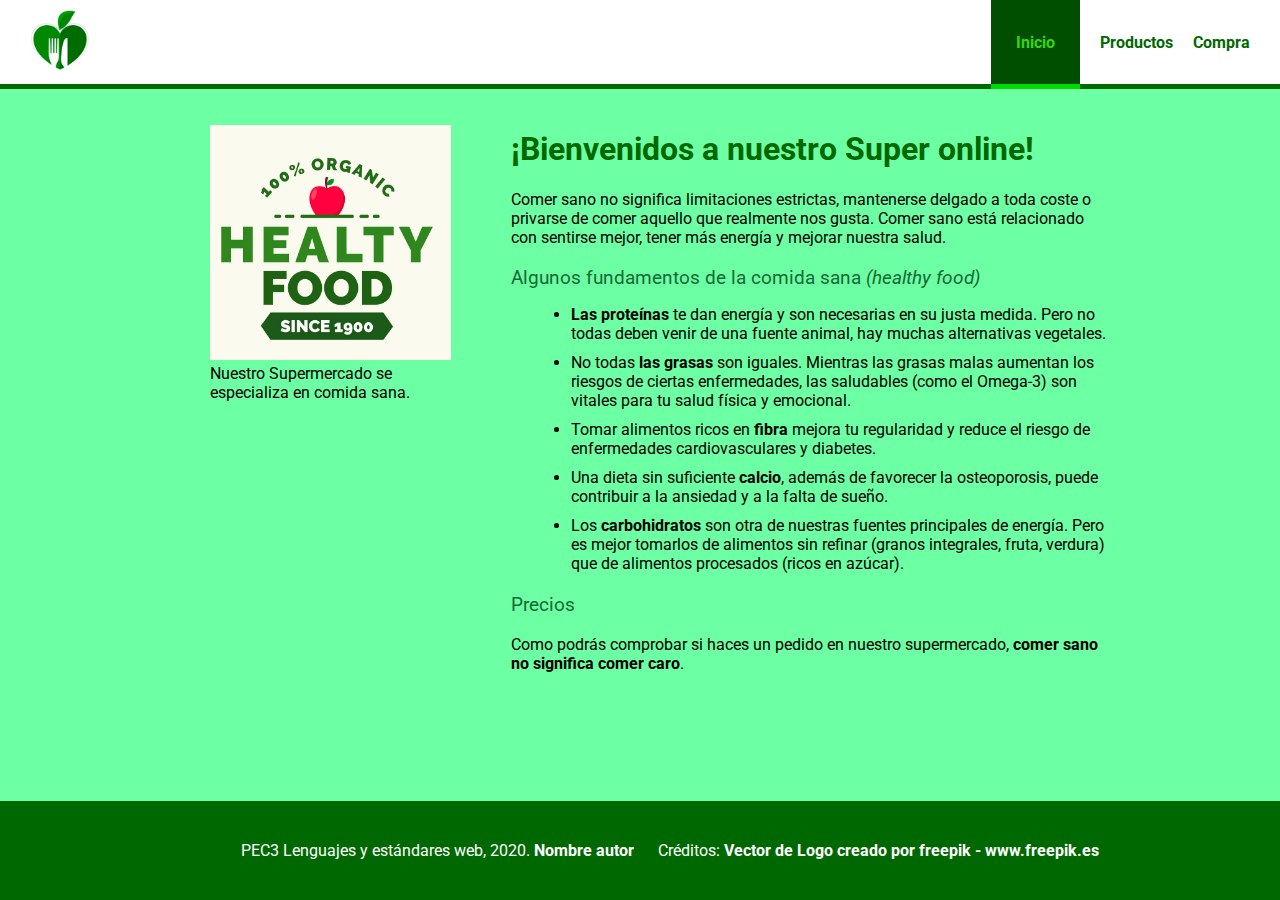
<file: Practica 3/index.html>
<!DOCTYPE html>
<html lang="es">
<head>
    <meta charset="UTF-8">
    <meta name="viewport" content="width=device-width, initial-scale=1.0">
    <title>Inicio - Supermercado Saludable</title>
    <link href="https://fonts.googleapis.com/css2?family=Roboto:wght@400;700&display=swap" rel="stylesheet">
    <link rel="stylesheet" href="Estilos.css">
</head>
<body>
    <header>
            <div class="logo">
                <img src="material/img/logo.jpg" alt="Logo del Supermercado Saludable">
            </div>
            <nav>
                <ul>
                    <li><a href="index.html" class="activo" title="Inicio">Inicio</a></li>
                    <li><a href="productos.html" title="Productos">Productos</a></li>
                    <li><a href="compra.html" title="Compra">Compra</a></li>
                </ul>
            </nav>
    </header>

    <main>
        <section class="contenido">
            <div class="izquierda">
                <figure>
                    <img src="material/img/comida.jpg" alt="100% Organic Healthy Food">
                    <figcaption>Nuestro Supermercado se especializa en comida sana.</figcaption>
                </figure>
            </div>
            <div class="derecha">
                <h1 class="title">¡Bienvenidos a nuestro Super online!</h1>
                <p>Comer sano no significa limitaciones estrictas, mantenerse delgado a toda coste o privarse de comer aquello que realmente nos gusta. Comer sano está relacionado con sentirse mejor, tener más energía y mejorar nuestra salud.</p>
                <h3 class="healthyfood">Algunos fundamentos de la comida sana <em>(healthy food)</em></h3>
                <ul class="healthyfood-list">
                    <li><strong>Las proteínas</strong> te dan energía y son necesarias en su justa medida. Pero no todas deben venir de una fuente animal, hay muchas alternativas vegetales.</li>
                    <li>No todas <strong>las grasas</strong> son iguales. Mientras las grasas malas aumentan los riesgos de ciertas enfermedades, las saludables (como el Omega-3) son vitales para tu salud física y emocional.</li>
                    <li>Tomar alimentos ricos en <strong>fibra</strong> mejora tu regularidad y reduce el riesgo de enfermedades cardiovasculares y diabetes.</li>
                    <li>Una dieta sin suficiente <strong>calcio</strong>, además de favorecer la osteoporosis, puede contribuir a la ansiedad y a la falta de sueño.</li>
                    <li>Los <strong>carbohidratos</strong> son otra de nuestras fuentes principales de energía. Pero es mejor tomarlos de alimentos sin refinar (granos integrales, fruta, verdura) que de alimentos procesados (ricos en azúcar).</li>
                </ul>

                <h3 class="precios">Precios</h3>
                <p class="precios-texto">
                Como podrás comprobar si haces un pedido en nuestro supermercado, <strong>comer sano no significa comer caro</strong>.
                </p>

            </div>
        </section>
    </main>

    <footer>
        <p class="enlinea">PEC3 Lenguajes y estándares web, 2020. <strong>Nombre autor</strong></p>
        <p class="enlinea">Créditos: <strong>Vector de Logo creado por freepik - <a href="www.freepik.es">www.freepik.es</a></strong></p>
    </footer>
    
</body>
</html>
</file>
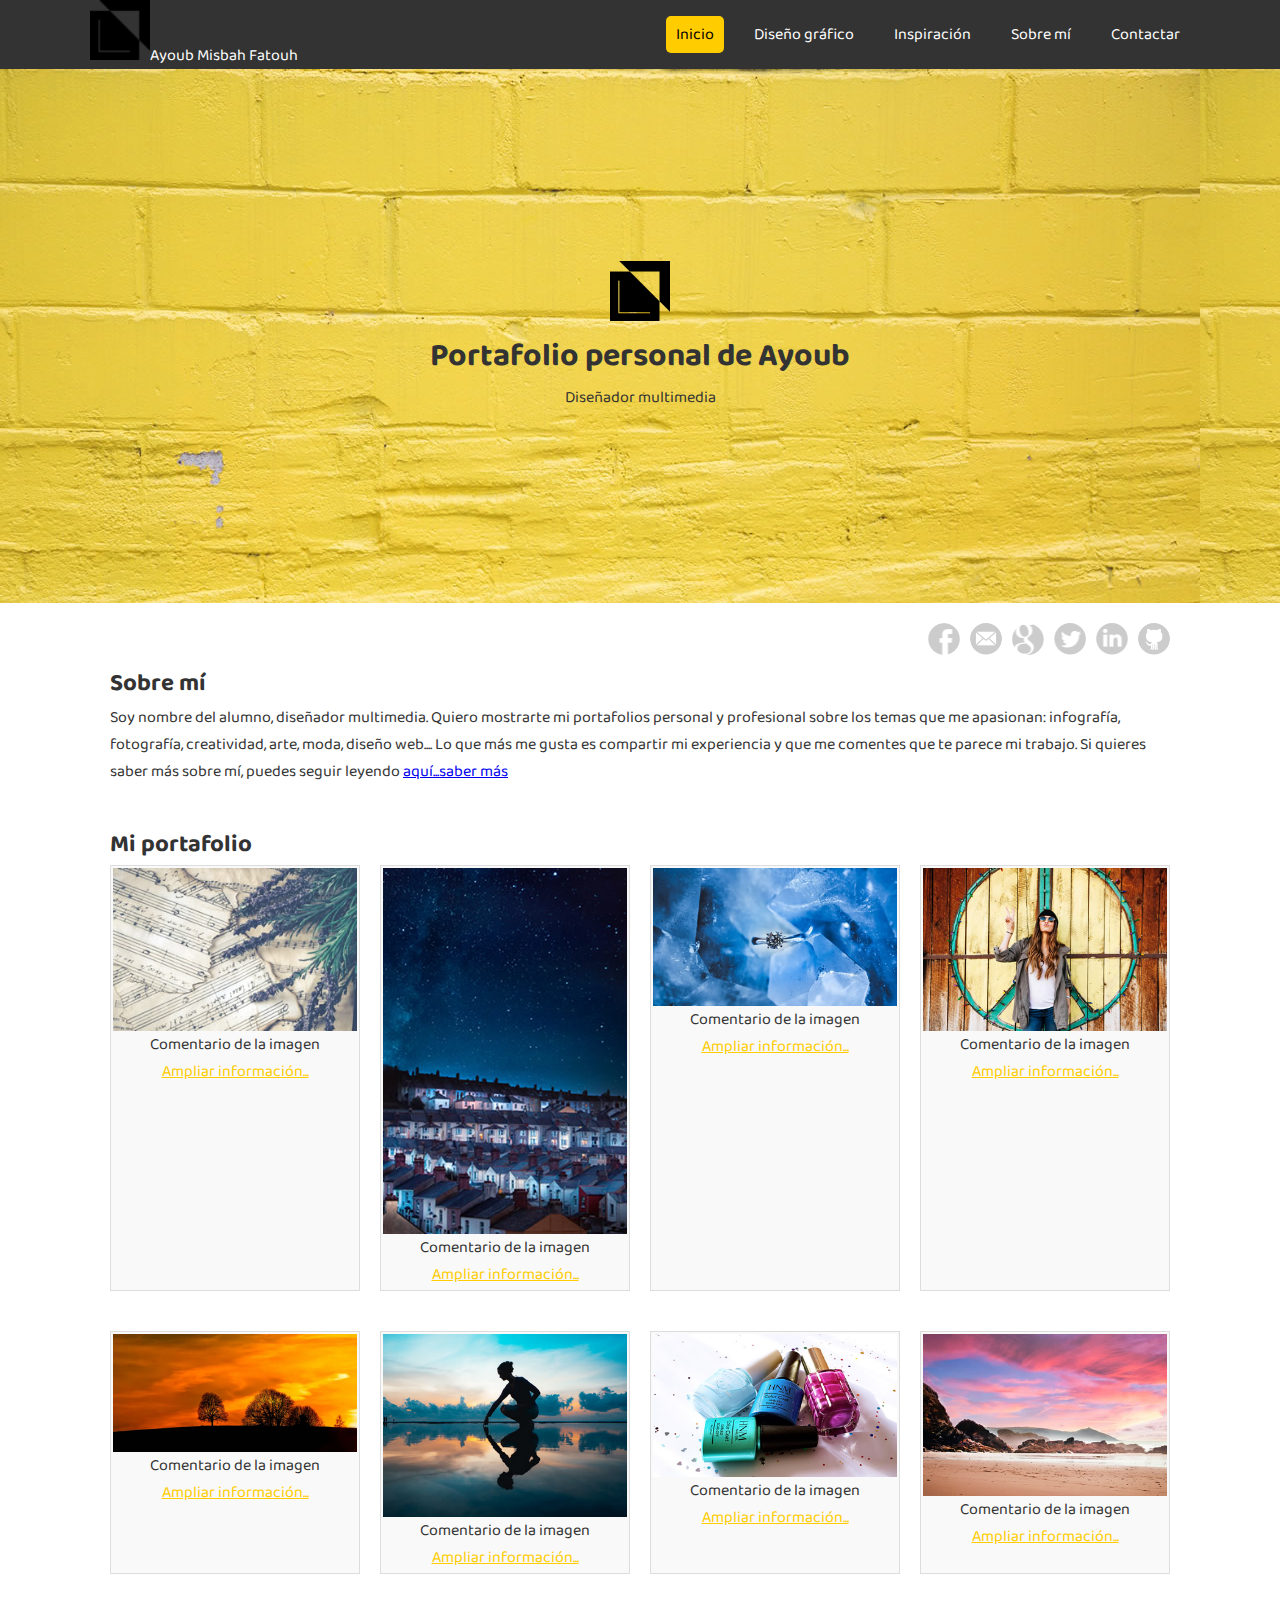
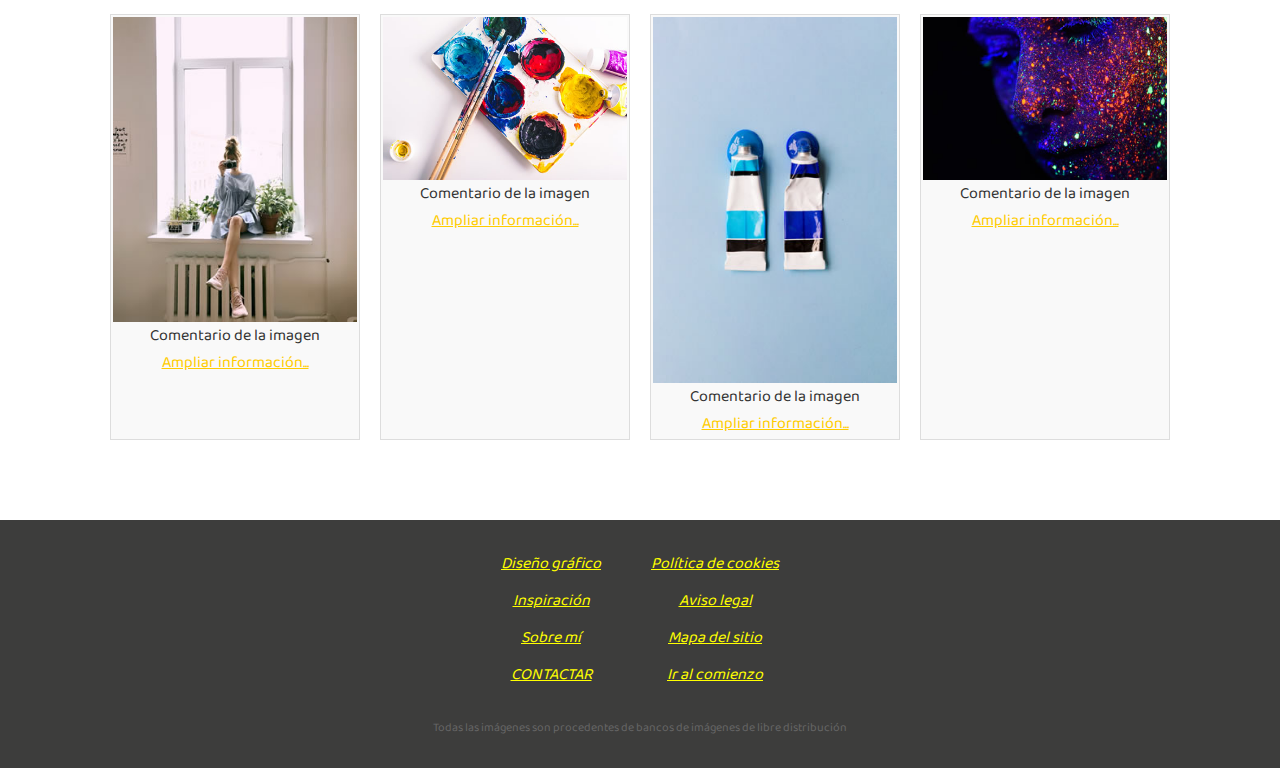
<file: Practica 4/Ejercicios/Index.html>
<!DOCTYPE html>
<html lang="es">
<head>
    <meta charset="UTF-8">
    <meta name="viewport" content="width=device-width, initial-scale=1.0">
    <title>Portafolio Personal - Inicio</title>
    <link href="https://fonts.googleapis.com/css2?family=Baloo+Da+2:wght@400;700&family=Roboto:wght@400;700&display=swap" rel="stylesheet">
    <link rel="stylesheet" href="estilos.css">
</head>
<body>
    <header class="cabecera">
        <div class="cabecera-contenido">
            <a class="headerformat logo" href="Index.html">
                <img src="/Practica%204/Materiales/materiales/imagenes_practica_final/logo_ico.png" alt="Logo"><span class="nombrelogo">Ayoub Misbah Fatouh</span>
            </a>
            <nav class="menu-principal">
                <ul>
                    <li><a title="Inicio" class="activo" href="Index.html">Inicio</a></li>
                    <li><a title="Diseño Gráfico" href="Diseño.html">Diseño gráfico</a></li>
                    <li><a title="Inspiracion" href="Inspiracion.html">Inspiración</a></li>
                    <li><a title="Sobre Mí" href="#">Sobre mí</a></li>
                    <li><a title="Contactar" href="Contactar.html">Contactar</a></li>
                </ul>
            </nav>
        </div>

        <div class="texto-bienvenida">
            <a href="Index.html" class="logo">
                <img src="/Practica%204/Materiales/materiales/imagenes_practica_final/logo.png" alt="Logo">
            </a>            
            <h1>Portafolio personal de Ayoub</h1>
            <p>Diseñador multimedia</p>
        </div>
    </header>


    <main class="contenido-principal">
        <ul class="menu-redes-sociales">
            <li><a href="#" id="facebook" class="icono-red"></a></li>
            <li><a href="#" id="email" class="icono-red"></a></li>
            <li><a href="#" id="google" class="icono-red"></a></li>
            <li><a href="#" id="twitter" class="icono-red"></a></li>
            <li><a href="#" id="linkedin" class="icono-red"></a></li>
            <li><a href="#" id="github" class="icono-red"></a></li>
        </ul>
        
        <section class="sobre-mi">
            <h2>Sobre mí</h2>
            <p>Soy nombre del alumno, diseñador multimedia.
                Quiero mostrarte mi portafolios personal y profesional sobre los temas que me apasionan: infografía, fotografía, creatividad, arte, moda, diseño web.... Lo que más me gusta es compartir mi experiencia y que me comentes que te parece mi trabajo.
                Si quieres saber más sobre mí, puedes seguir leyendo 
                <a href="SobreMi.html">aquí...saber más</a>
            </p>
        </section>


        <section class="portafolio">
            <h2>Mi portafolio</h2>
            <div class="galeria">


                <div class="galeria-item">
                    <img src="/Practica%204/Materiales/materiales/imagenes_practica_final/galeria/galeria_1.jpg" alt="Imagen 1">
                    <p>Comentario de la imagen</p>
                    <a href="#" class = "fotos_portfolio">Ampliar información...</a>
                </div>


                <div class="galeria-item">
                    <img src="/Practica%204/Materiales/materiales/imagenes_practica_final/galeria/galeria_2.jpg" alt="Imagen 2">
                    <p>Comentario de la imagen</p>
                    <a href="#" class = "fotos_portfolio">Ampliar información...</a>
                </div>


                <div class="galeria-item">
                    <img src="/Practica%204/Materiales/materiales/imagenes_practica_final/galeria/galeria_3.jpg" alt="Imagen 3">
                    <p>Comentario de la imagen</p>
                    <a href="#" class = "fotos_portfolio">Ampliar información...</a>
                </div>


                <div class="galeria-item">
                    <img src="/Practica%204/Materiales/materiales/imagenes_practica_final/galeria/galeria_4.jpg" alt="Imagen 4">
                    <p>Comentario de la imagen</p>
                    <a href="#" class = "fotos_portfolio">Ampliar información...</a>
                </div>


                <div class="galeria-item">
                    <img src="/Practica%204/Materiales/materiales/imagenes_practica_final/galeria/galeria_5.jpg" alt="Imagen 5">
                    <p>Comentario de la imagen</p>
                    <a href="#" class = "fotos_portfolio">Ampliar información...</a>
                </div>
               
                <div class="galeria-item">
                    <img src="/Practica%204/Materiales/materiales/imagenes_practica_final/galeria/galeria_6.jpg" alt="Imagen 6">
                    <p>Comentario de la imagen</p>
                    <a href="#" class = "fotos_portfolio">Ampliar información...</a>
                </div>
               
                <div class="galeria-item">
                    <img src="/Practica%204/Materiales/materiales/imagenes_practica_final/galeria/galeria_7.jpg" alt="Imagen 7">
                    <p>Comentario de la imagen</p>
                    <a href="#" class = "fotos_portfolio">Ampliar información...</a>
                </div>
               
                <div class="galeria-item">
                    <img src="/Practica%204/Materiales/materiales/imagenes_practica_final/galeria/galeria_8.jpg" alt="Imagen 8">
                    <p>Comentario de la imagen</p>
                    <a href="#" class = "fotos_portfolio">Ampliar información...</a>
                </div>
               
                <div class="galeria-item">
                    <img src="/Practica%204/Materiales/materiales/imagenes_practica_final/galeria/galeria_9.jpg" alt="Imagen 9">
                    <p>Comentario de la imagen</p>
                    <a href="#" class = "fotos_portfolio">Ampliar información...</a>
                </div>
               
                <div class="galeria-item">
                    <img src="/Practica%204/Materiales/materiales/imagenes_practica_final/galeria/galeria_10.jpg" alt="Imagen 10">
                    <p>Comentario de la imagen</p>
                    <a href="#" class = "fotos_portfolio">Ampliar información...</a>
                </div>
               
                <div class="galeria-item">
                    <img src="/Practica%204/Materiales/materiales/imagenes_practica_final/galeria/galeria_11.jpg" alt="Imagen 11">
                    <p>Comentario de la imagen</p>
                    <a href="#" class = "fotos_portfolio">Ampliar información...</a>
                </div>
               
                <div class="galeria-item">
                    <img src="/Practica%204/Materiales/materiales/imagenes_practica_final/galeria/galeria_12.jpg" alt="Imagen 12">
                    <p>Comentario de la imagen</p>
                    <a href="#" class = "fotos_portfolio">Ampliar información...</a>
                </div>
            </div>
        </section>
    </main>


    <footer class="pie-pagina">
        <div class="enlaces-footer">
            <ul class="listasul">
                <li><a href="Diseño.html">Diseño gráfico</a></li>
                <li><a href="Inspiracion.html">Inspiración</a></li>
                <li><a href="SobreMi.html">Sobre mí</a></li>
                <li><a href="Contactar.html">CONTACTAR</a></li>
            </ul>
            <ul class="listasul">
                <li><a href="PoliticaCookies.html">Política de cookies</a></li>
                <li><a href="AvisoLegal.html">Aviso legal</a></li>
                <li><a href="MapaSitio.html">Mapa del sitio</a></li>
                <li><a href="#top">Ir al comienzo</a></li>
            </ul>
        </div>
        <p class="nota-pie">Todas las imágenes son procedentes de bancos de imágenes de libre distribución</p>
    </footer>
</body>
</html>
</file>
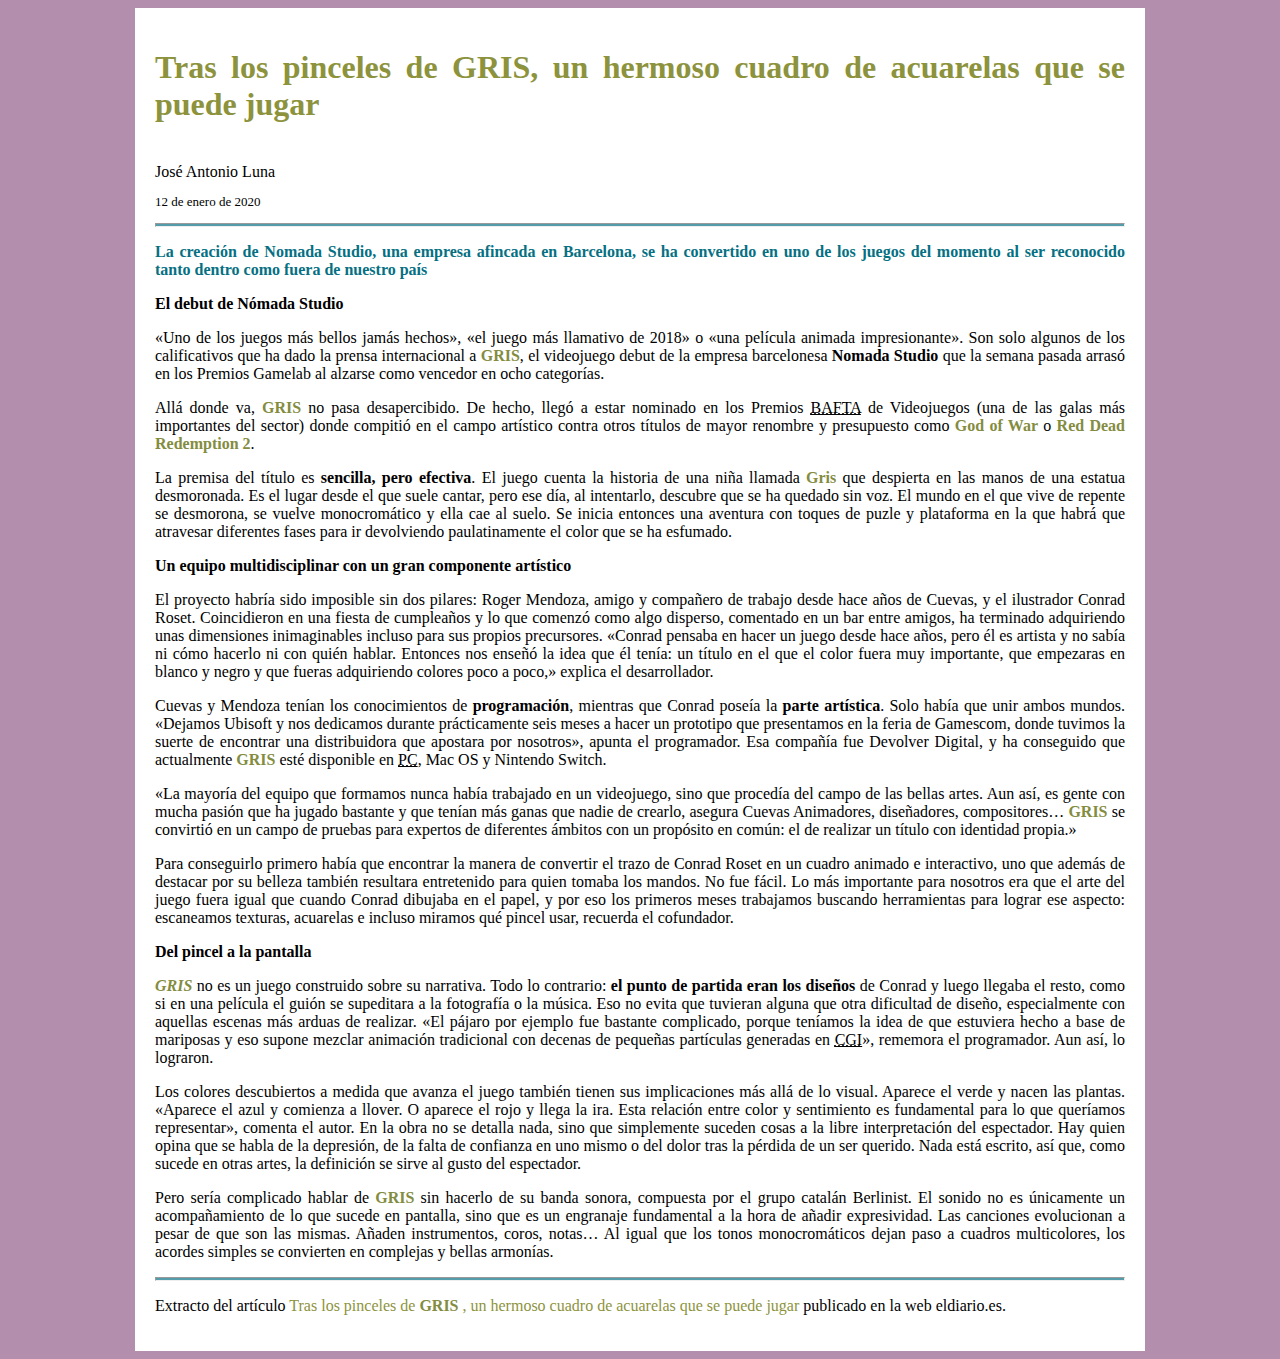
<file: Videojuego_Gris.html>
<!doctype html>
<html lang="es">
<head>
<meta charset="utf-8">
<title>Practica1 Ayoubb</title>
<meta name="description" content="Aquí debes escribir una descripción del contenido del documento" />
<link href="estilos.css" rel="stylesheet" type="text/css" />
<meta name="author" content="José Antonio Luna" />
</head>

<body>
	
    <div class="container">


        <h1 class="MainTitle">Tras los pinceles de GRIS, un hermoso cuadro de acuarelas
            que se puede jugar</h1>
        <br>
        <div>José Antonio Luna

            <p class="date"><time>12 de enero de 2020</time></p>

        </div>


        <hr class="line">


        <p class="NomadaStudio"> <strong>La creación de Nomada Studio, una empresa afincada en Barcelona, se ha convertido
                en uno de los juegos del momento al ser reconocido tanto dentro como fuera de nuestro país</strong></p>


        <p class="Apartado1"><strong>El debut de Nómada Studio</strong></p>


        <p>«Uno de los juegos más bellos jamás hechos», «el juego más llamativo de 2018» o «una película animada
            impresionante». Son solo algunos de los calificativos que ha dado la prensa internacional a <span class="Format1">GRIS</span>, el
            videojuego debut de la empresa barcelonesa <b>Nomada Studio</b> que la semana pasada arrasó en los Premios Gamelab
            al alzarse como vencedor en ocho categorías.</p>


        <p>Allá donde va, <span class="Format1">GRIS</span> no pasa desapercibido. De hecho, llegó a estar nominado en los
            Premios <abbr title=" British Academy of Film and Television Arts"><u>BAFTA</u></abbr> de
            Videojuegos (una de las galas más importantes del sector) donde compitió en el campo artístico contra otros
            títulos de mayor renombre y presupuesto como <span class="Format1">God of War</span> o <span class="Format1">Red
                Dead Redemption 2</span>.</p>


        <p>La premisa del título es <b>sencilla, pero efectiva</b>. El juego cuenta la historia de una niña llamada <span
                class="Format1">Gris</span> que
            despierta en las manos de una estatua desmoronada. Es el lugar desde el que suele cantar, pero ese día, al
            intentarlo, descubre que se ha quedado sin voz. El mundo en el que vive de repente se desmorona, se vuelve
            monocromático y ella cae al suelo. Se inicia entonces una aventura con toques de puzle y plataforma en la
            que habrá que atravesar diferentes fases para ir devolviendo paulatinamente el color que se ha esfumado.</p>


        <p class="Apartado3"><strong>Un equipo multidisciplinar con un gran componente artístico</strong></p>


        <p>El proyecto habría  sido imposible sin dos pilares: Roger Mendoza, amigo y compañero de trabajo desde hace
            años de Cuevas, y el ilustrador Conrad Roset. Coincidieron en una fiesta de cumpleaños y lo que comenzó como
            algo disperso, comentado en un bar entre amigos, ha terminado adquiriendo unas dimensiones inimaginables
            incluso para sus propios precursores. «Conrad pensaba en hacer un juego desde hace años, pero él es artista
            y
            no sabía ni cómo hacerlo ni con quién hablar. Entonces nos enseñó la idea que él tenía: un título en el que
            el color fuera muy importante, que empezaras en blanco y negro y que fueras adquiriendo colores poco a
            poco,»
            explica el desarrollador.</p>


        <p>Cuevas y Mendoza tenían los conocimientos de <b>programación</b>, mientras que Conrad poseía la <b>parte artística</b>.
            Solo había que unir ambos mundos. «Dejamos Ubisoft y nos dedicamos durante prácticamente seis meses a hacer
            un prototipo que presentamos en la feria de Gamescom, donde tuvimos la suerte de encontrar una distribuidora
            que apostara por nosotros», apunta el programador. Esa compañía fue Devolver Digital, y ha conseguido que
            actualmente <span class="Format1">GRIS</span> esté disponible en <abbr title="Personal Computer"><u>PC</u></abbr>, Mac OS y Nintendo Switch.</p>


        <p>«La mayoría del equipo que formamos nunca había trabajado en un videojuego, sino que procedía del campo de
            las bellas artes. Aun así, es gente con mucha pasión que ha jugado bastante y que tenían más ganas que nadie
            de crearlo, asegura Cuevas Animadores, diseñadores, compositores… <span class="Format1">GRIS</span> se
            convirtió en un campo de pruebas para expertos de diferentes ámbitos con un propósito en común: el de
            realizar un título con identidad propia.»</p>


        <p>Para conseguirlo primero había que encontrar la manera de convertir el trazo de Conrad Roset en un cuadro
            animado e interactivo, uno que además de destacar por su belleza también resultara entretenido para quien
            tomaba los mandos. No fue fácil. Lo más importante para nosotros era que el arte del juego fuera igual que
            cuando Conrad dibujaba en el papel, y por eso los primeros meses trabajamos buscando herramientas para
            lograr ese aspecto: escaneamos texturas, acuarelas e incluso miramos qué pincel usar, recuerda el
            cofundador.</p>


        <p class="Apartado2"><strong>Del pincel a la pantalla</strong></p>


        <p><cite class="Format1">GRIS</cite> no es un juego construido sobre su narrativa. Todo lo contrario: <b>el punto de
            partida eran los diseños</b> de Conrad y luego llegaba el resto, como si en una película el guión se supeditara
            a la fotografía o la música. Eso no evita que tuvieran alguna que otra dificultad de diseño, especialmente
            con aquellas escenas más arduas de
            realizar. «El pájaro por ejemplo fue bastante complicado, porque teníamos la idea de que estuviera hecho a
            base de mariposas y eso supone mezclar animación tradicional con decenas de pequeñas partículas generadas en
            <abbr title="computer-generated images"><u>CGI</u></abbr>», rememora el programador. Aun así, lo lograron.</p>


        <p>Los colores descubiertos a medida que avanza el juego también tienen sus implicaciones más allá de lo visual.
            Aparece el verde y nacen las plantas. «Aparece el azul y comienza a llover. O aparece el rojo y llega la
            ira. Esta relación entre color y sentimiento es fundamental para lo que queríamos representar», comenta el
            autor. En
            la obra no se detalla nada, sino que simplemente suceden cosas a la libre interpretación del espectador. Hay
            quien opina que se habla de la depresión, de la falta de confianza en uno mismo o del dolor tras la pérdida
            de un ser querido. Nada está escrito, así que, como sucede en otras artes, la definición se sirve al gusto
            del
            espectador.</p>


        <p>Pero sería complicado hablar de <span class="Format1">GRIS</span> sin hacerlo de su banda sonora, compuesta por
            el grupo catalán Berlinist. El sonido no es únicamente un acompañamiento de lo que sucede en pantalla, sino
            que es un engranaje fundamental a la hora de añadir expresividad. Las canciones evolucionan a pesar de que
            son las mismas. Añaden instrumentos, coros, notas… Al igual que los tonos monocromáticos dejan paso a
            cuadros multicolores, los acordes simples se convierten en complejas y bellas armonías.</p>


            <hr class="line">


            <p>
                Extracto del artículo
				<span class="MainTitle">Tras los pinceles de 
					<span class="Format1">GRIS</span> , un hermoso cuadro de acuarelas que se puede jugar </span> publicado en la web  
					<a class="link" href="https://www.eldiario.es/">eldiario.es</a>.
            </p>
    </div>


</body>


</html>
</file>
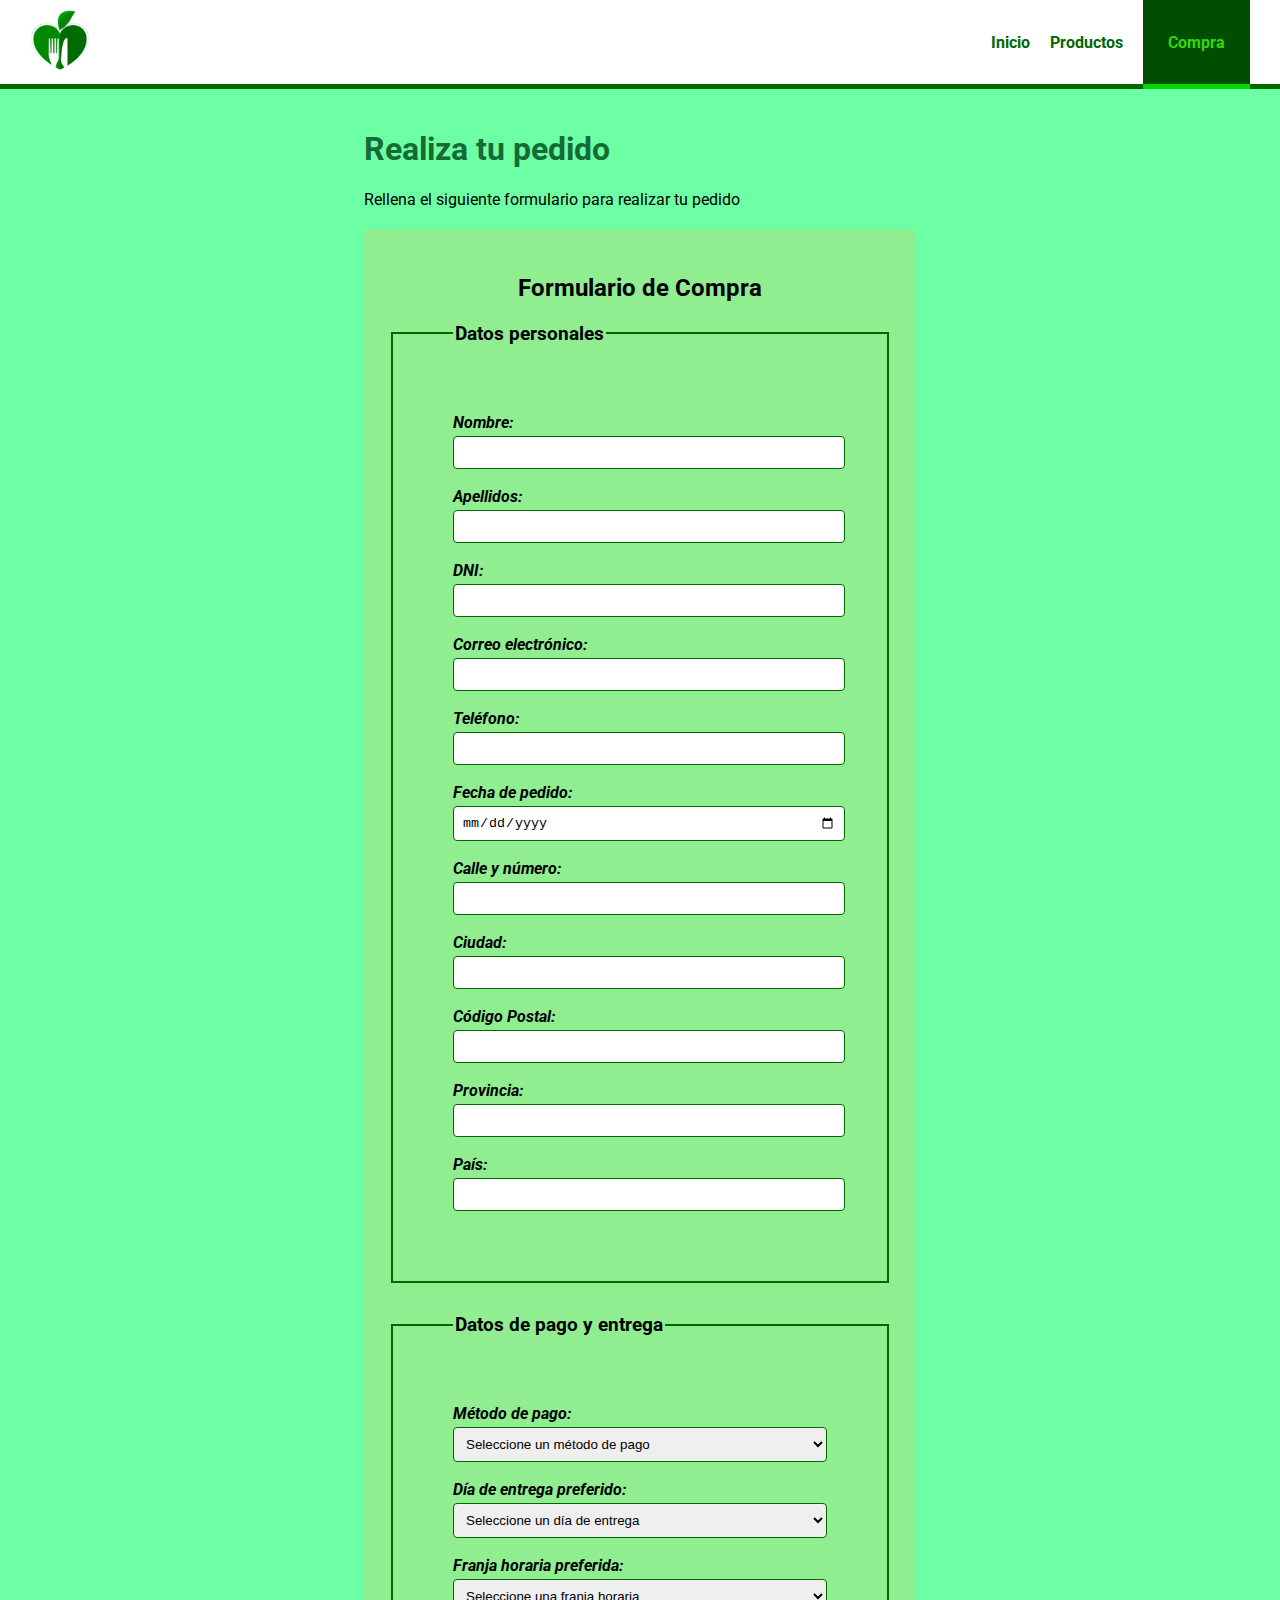
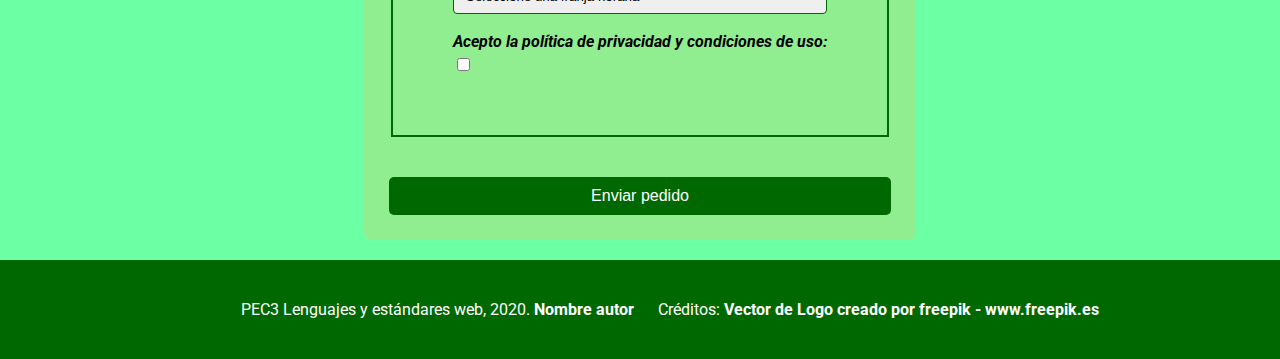
<file: Practica 3/compra.html>
<!DOCTYPE html>
<html lang="es">
<head>
    <meta charset="UTF-8">
    <meta name="viewport" content="width=device-width, initial-scale=1.0">
    <title>Compra - Supermercado Saludable</title>
    <link href="https://fonts.googleapis.com/css2?family=Roboto:wght@400;700&display=swap" rel="stylesheet">
    <link rel="stylesheet" href="Estilos.css">
</head>
<body>
    <header>
        <div class="logo">
            <img src="material/img/logo.jpg" alt="Logo del Supermercado Saludable">
        </div>
        <nav>
            <ul>
                <li><a href="index.html" title="Inicio">Inicio</a></li>
                <li><a href="productos.html" title="Productos">Productos</a></li>
                <li><a href="compra.html" class="activo" title="Compra">Compra</a></li>
            </ul>
        </nav>
    </header>

    <main>
        <h1 class="compra-title">Realiza tu pedido</h1>
        <p class="compra-text">Rellena el siguiente formulario para realizar tu pedido</p>
        
        <section class="compra">
            <h2>Formulario de Compra</h2>
            <form class="form-compra" action="#" method="post">
                <fieldset>
                    <legend>Datos personales</legend>
                    <label for="nombre">Nombre:</label>
                    <input type="text" id="nombre" name="nombre" required>
                    
                    <label for="apellidos">Apellidos:</label>
                    <input type="text" id="apellidos" name="apellidos" required>
                    
                    <label for="dni">DNI:</label>
                    <input type="text" id="dni" name="dni" required>
                    
                    <label for="email">Correo electrónico:</label>
                    <input type="email" id="email" name="email" required>
                    
                    <label for="telefono">Teléfono:</label>
                    <input type="tel" id="telefono" name="telefono" required>
                    
                    <label for="fecha">Fecha de pedido:</label>
                    <input type="date" id="fecha" name="fecha" required>
                    
                    <label for="direccion">Calle y número:</label>
                    <input type="text" id="direccion" name="direccion" required>
                    
                    <label for="ciudad">Ciudad:</label>
                    <input type="text" id="ciudad" name="ciudad" required>
                    
                    <label for="codigoPostal">Código Postal:</label>
                    <input type="text" id="codigoPostal" name="codigoPostal" required>
                    
                    <label for="provincia">Provincia:</label>
                    <input type="text" id="provincia" name="provincia" required>
                    
                    <label for="pais">País:</label>
                    <input type="text" id="pais" name="pais" required>
                </fieldset>
                
                <fieldset>
                    <legend>Datos de pago y entrega</legend>
                    
                    <label for="metodoPago">Método de pago:</label>
                    <select id="metodoPago" name="metodoPago" required>
                        <option value="" disabled selected>Seleccione un método de pago</option>
                        <option value="transferencia">Transferencia</option>
                        <option value="tarjeta">Tarjeta de crédito</option>
                        <option value="paypal">Paypal</option>
                    </select>
                    
                    <label for="diaEntrega">Día de entrega preferido:</label>
                    <select id="diaEntrega" name="diaEntrega" required>
                        <option value="" disabled selected>Seleccione un día de entrega</option>
                        <optgroup label="Laborable">
                            <option value="lunes">Lunes</option>
                            <option value="martes">Martes</option>
                            <option value="miercoles">Miércoles</option>
                            <option value="jueves">Jueves</option>
                            <option value="viernes">Viernes</option>
                        </optgroup>
                        <optgroup label="Fin de semana">
                            <option value="sabado">Sábado</option>
                            <option value="domingo">Domingo</option>
                        </optgroup>
                    </select>
                    
                    <label for="franjaHoraria">Franja horaria preferida:</label>
                    <select id="franjaHoraria" name="franjaHoraria" required>
                        <option value="" disabled selected>Seleccione una franja horaria</option>
                        <optgroup label="Mañana">
                            <option value="9-12">9:00 - 12:00</option>
                            <option value="12-14">12:00 - 14:00</option>
                        </optgroup>
                        <optgroup label="Tarde">
                            <option value="16-18">16:00 - 18:00</option>
                            <option value="18-20">18:00 - 20:00</option>
                        </optgroup>
                    </select>
                    
                    <label for="politica">Acepto la política de privacidad y condiciones de uso:</label>
                    <input type="checkbox" id="politica" name="politica" required>
                </fieldset>
                
                <button type="submit" class="boton-envio">Enviar pedido</button>
            </form>
        </section>
    </main>

    <footer>
        <p class="enlinea">PEC3 Lenguajes y estándares web, 2020. <strong>Nombre autor</strong></p>
        <p class="enlinea">Créditos: <strong>Vector de Logo creado por freepik - <a href="https://www.freepik.es">www.freepik.es</a></strong></p>
    </footer>
</body>
</html>
</file>
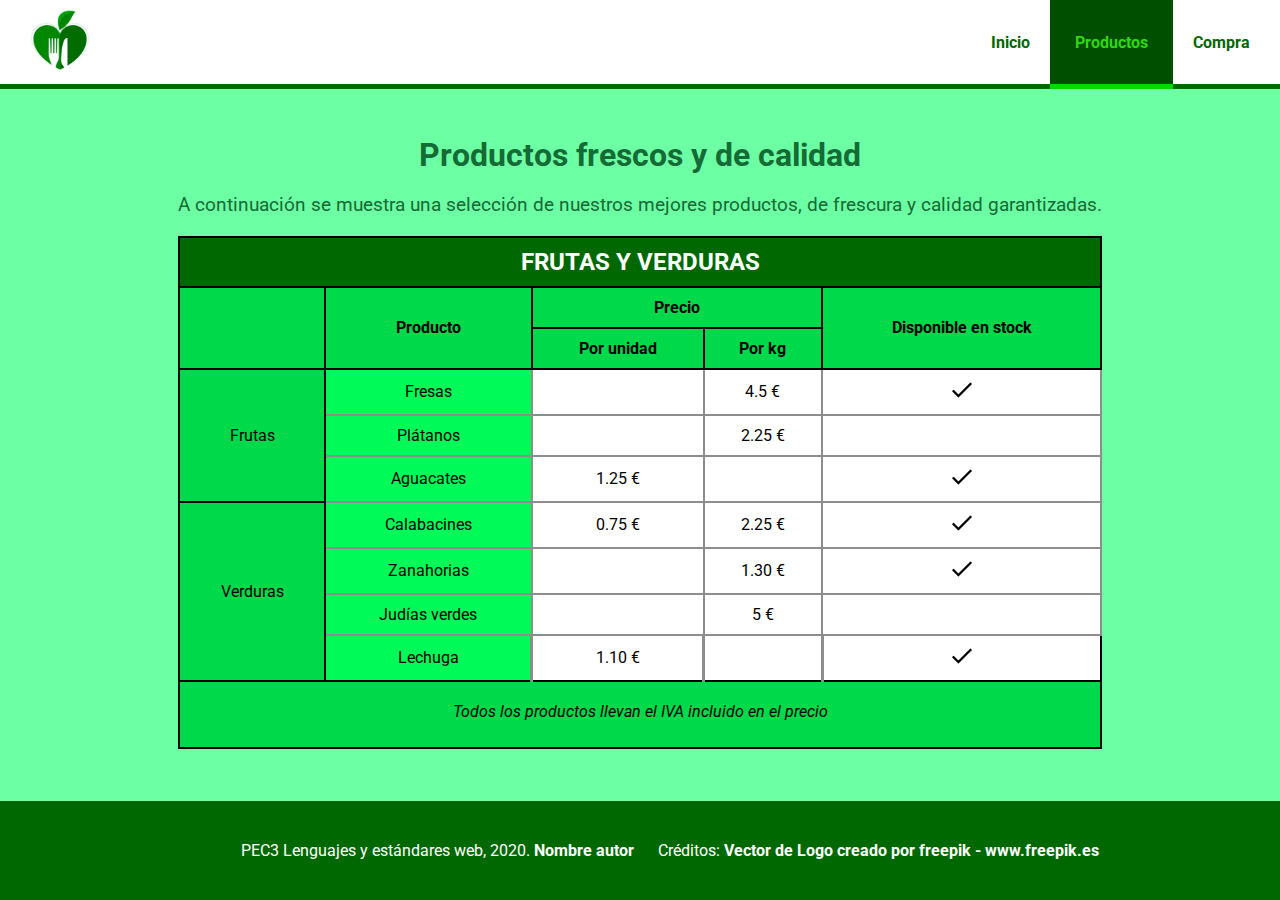
<file: Practica 3/productos.html>
<!DOCTYPE html>
<html lang="es">
<head>
    <meta charset="UTF-8">
    <meta name="viewport" content="width=device-width, initial-scale=1.0">
    <title>Inicio - Supermercado Saludable</title>
    <link href="https://fonts.googleapis.com/css2?family=Roboto:wght@400;700&display=swap" rel="stylesheet">
    <link rel="stylesheet" href="Estilos.css">
</head>
<body>
    <header>
        <div class="logo">
            <img src="material/img/logo.jpg" alt="Logo del Supermercado Saludable">
        </div>
        <nav>
            <ul>
                <li><a href="index.html" title="Inicio">Inicio</a></li>
                <li><a href="productos.html" class="activo" title="Productos">Productos</a></li>
                <li><a href="compra.html" title="Compra">Compra</a></li>
            </ul>
        </nav>
    </header>

    <main>
        <section class="productos">
            <h2 class="productos-title">Productos frescos y de calidad</h2>
            <p class="productos-text">A continuación se muestra una selección de nuestros mejores productos, de frescura y calidad garantizadas.</p>
            <table class="table-productos">
                <thead>
                    <tr>
                        <th colspan="5" class="frutasyverduras">FRUTAS Y VERDURAS</th>
                    </tr>
                    <tr>
                        <th rowspan="2" class="colorhead"></th>
                        <th rowspan="2" class="colorhead">Producto</th>
                        <th colspan="2" class="colorhead">Precio</th>
                        <th rowspan="2" class="colorhead">Disponible en stock</th>
                    </tr>
                    <tr>
                        <th class="colorhead" >Por unidad</th>
                        <th class="colorhead">Por kg</th>
                    </tr>
                </thead>
                <tbody>
                    <tr>
                        <td rowspan="3">Frutas</td>
                        <td class="frutas">Fresas</td>
                        <td class="fondoprecio"></td>
                        <td class="fondoprecio">4.5 €</td>
                        <td class="fondoprecio"><img src="material/img/check-icono.png" alt="Check" class="icono-check"></td>
                    </tr>
                    <tr>
                        <td class="frutas">Plátanos</td>
                        <td class="fondoprecio"></td>
                        <td class="fondoprecio">2.25 €</td>
                        <td class="fondoprecio"></td>
                    </tr>
                    <tr>
                        <td class="frutas">Aguacates</td>
                        <td class="fondoprecio">1.25 €</td>
                        <td class="fondoprecio"></td>
                        <td class="fondoprecio"><img src="material/img/check-icono.png" alt="Check" class="icono-check"></td>
                    </tr>
                    <tr>
                        <td rowspan="4">Verduras</td>
                        <td class="verdura">Calabacines</td>
                        <td class="fondoprecio">0.75 €</td>
                        <td class="fondoprecio">2.25 €</td>
                        <td class="fondoprecio"><img src="material/img/check-icono.png" alt="Check" class="icono-check"></td>
                    </tr>
                    <tr>
                        <td class="verdura">Zanahorias</td>
                        <td class="fondoprecio"></td>
                        <td class="fondoprecio">1.30 €</td>
                        <td class="fondoprecio"><img src="material/img/check-icono.png" alt="Check" class="icono-check"></td>
                    </tr>
                    <tr>
                        <td class="verdura">Judías verdes</td>
                        <td class="fondoprecio"></td>
                        <td class="fondoprecio">5 €</td>
                        <td class="fondoprecio"></td>
                    </tr>
                    <tr>
                        <td class="ultimaverdura">Lechuga</td>
                        <td class="ultimofondo">1.10 €</td>
                        <td class="ultimofondo"></td>
                        <td class="ultimofondo"><img src="material/img/check-icono.png" alt="Check" class="icono-check"></td>
                    </tr>
                    <tr>
                        <td colspan="5"><p class="note-productos">Todos los productos llevan el IVA incluido en el precio</p></td>
                    </tr>
                </tbody>
            </table>
            
        </section>
    </main>
    

    <footer>
        <p class="enlinea">PEC3 Lenguajes y estándares web, 2020. <strong>Nombre autor</strong></p>
        <p class="enlinea">Créditos: <strong>Vector de Logo creado por freepik - <a href="www.freepik.es">www.freepik.es</a></strong></p>
    </footer>
</body>
</html>
</file>
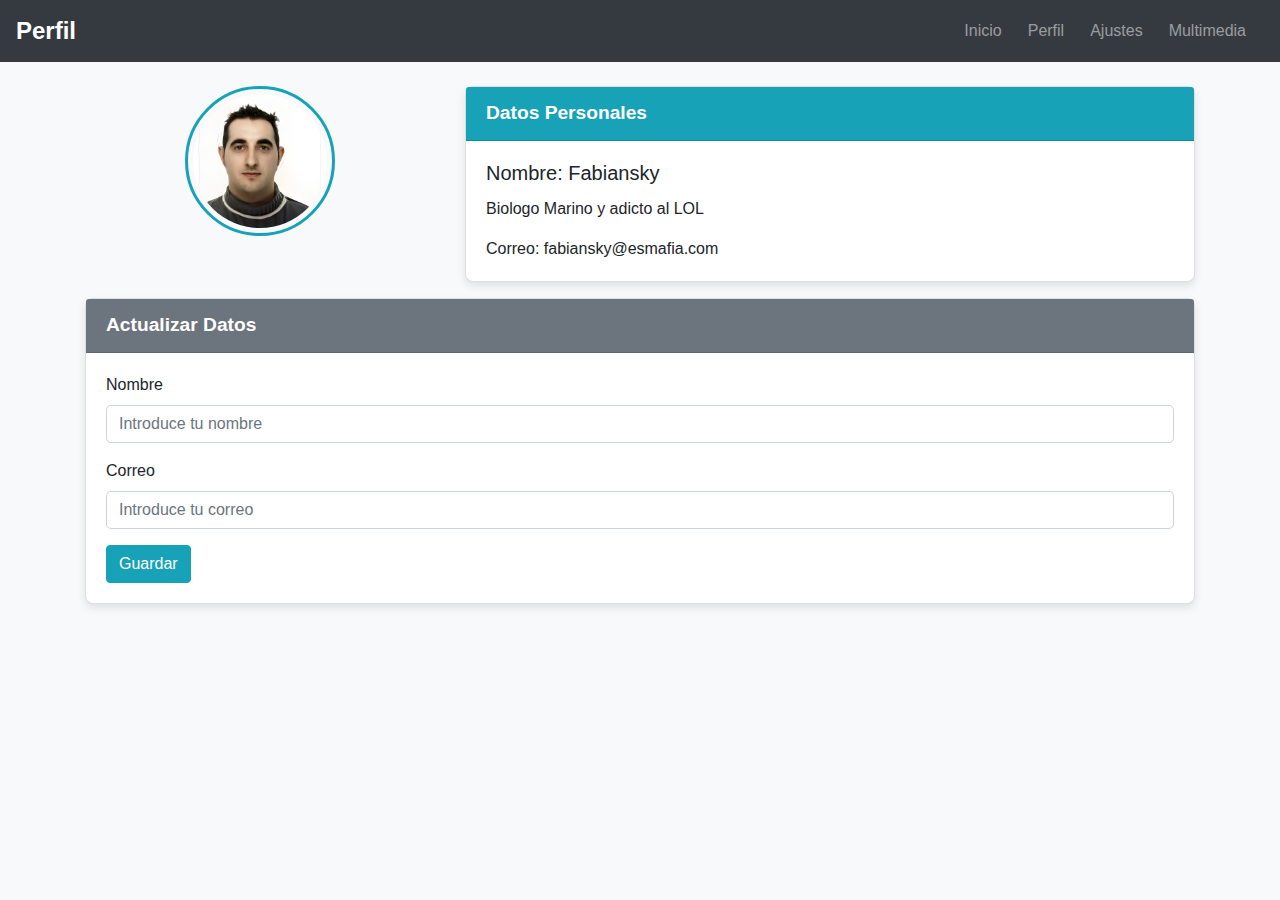
<file: PracticaBootStrap/bootstrap.html>
<!DOCTYPE html>
<html lang="es">
<head>
    <meta charset="UTF-8">
    <meta name="viewport" content="width=device-width, initial-scale=1.0">
    <title>Perfil</title>
    
    <link href="https://stackpath.bootstrapcdn.com/bootstrap/4.1.3/css/bootstrap.min.css" rel="stylesheet">

    <link rel="stylesheet" href="estilos.css">
</head>
<body>
    <!-- Barra de navegación -->
    <nav class="navbar navbar-expand-lg navbar-dark bg-dark">
        <a class="navbar-brand" href="#">Perfil</a>
        <button class="navbar-toggler" type="button" data-toggle="collapse" data-target="#menu" aria-expanded="false">
            <span class="navbar-toggler-icon"></span>
        </button>
        <div class="collapse navbar-collapse" id="menu">
            <ul class="navbar-nav ml-auto">
                <li class="nav-item"><a class="nav-link" href="#">Inicio</a></li>
                <li class="nav-item"><a class="nav-link" href="#">Perfil</a></li>
                <li class="nav-item"><a class="nav-link" href="#">Ajustes</a></li>
                <li class="nav-item"><a class="nav-link" href="multimedia.html">Multimedia</a></li>
            </ul>
        </div>
    </nav>
    
    <div class="container mt-4">
        <div class="row">
            <div class="col-12 col-md-4 text-center">
                <img src="../PracticaBootStrap/fabianskyhd.jpg" alt="Foto de perfil" class="img-fluid rounded-circle mb-3">
            </div>

            <div class="col-12 col-md-8">
                <div class="card">
                    <div class="card-header bg-info text-white">
                        Datos Personales
                    </div>
                    <div class="card-body">
                        <h5 class="card-title">Nombre: Fabiansky</h5>
                        <p class="card-text">Biologo Marino y adicto al LOL</p>
                        <p class="card-text">Correo: fabiansky@esmafia.com</p>
                    </div>
                </div>
            </div>
        </div>

        <div class="row mt-3">
            <div class="col-12">
                <div class="card">
                    <div class="card-header bg-secondary text-white">
                        Actualizar Datos
                    </div>
                    <div class="card-body">
                        <form>
                            <div class="form-group">
                                <label for="nombre">Nombre</label>
                                <input type="text" class="form-control" id="nombre" placeholder="Introduce tu nombre">
                            </div>
                            <div class="form-group">
                                <label for="correo">Correo</label>
                                <input type="email" class="form-control" id="correo" placeholder="Introduce tu correo">
                            </div>
                            <button type="submit" class="btn btn-info">Guardar</button>
                        </form>
                    </div>
                </div>
            </div>
        </div>
    </div>

    <!-- Bootstrap JS -->
    <script src="https://code.jquery.com/jquery-3.3.1.slim.min.js"></script>
    <script src="https://cdnjs.cloudflare.com/ajax/libs/popper.js/1.14.3/umd/popper.min.js"></script>
    <script src="https://stackpath.bootstrapcdn.com/bootstrap/4.1.3/js/bootstrap.min.js"></script>
</body>
</html>
</file>
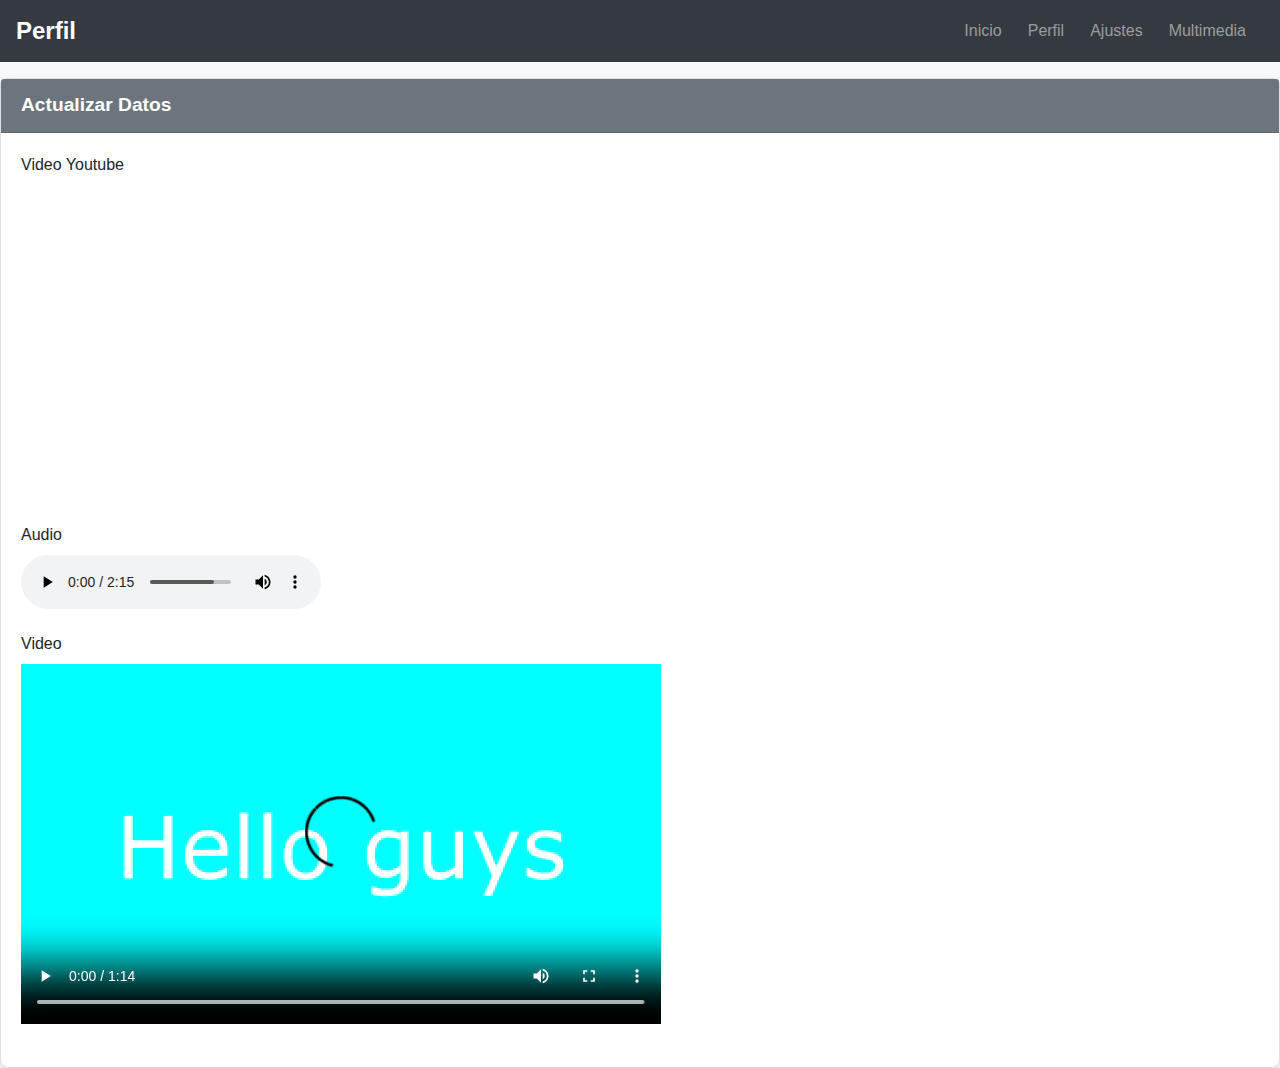
<file: PracticaBootStrap/multimedia.html>
<!DOCTYPE html>
<html lang="en">
<head>
    <meta charset="UTF-8">
    <meta name="viewport" content="width=device-width, initial-scale=1.0">
    <title>Multimedia</title>

    <link href="https://stackpath.bootstrapcdn.com/bootstrap/4.1.3/css/bootstrap.min.css" rel="stylesheet">

    <link rel="stylesheet" href="estilos.css">
</head>
<body>
        <nav class="navbar navbar-expand-lg navbar-dark bg-dark">
            <a class="navbar-brand" href="#">Perfil</a>
            <button class="navbar-toggler" type="button" data-toggle="collapse" data-target="#menu" aria-expanded="false">
                <span class="navbar-toggler-icon"></span>
            </button>
            <div class="collapse navbar-collapse" id="menu">
                <ul class="navbar-nav ml-auto">
                    <li class="nav-item"><a class="nav-link" href="bootstrap.html">Inicio</a></li>
                    <li class="nav-item"><a class="nav-link" href="#">Perfil</a></li>
                    <li class="nav-item"><a class="nav-link" href="#">Ajustes</a></li>
                    <li class="nav-item"><a class="nav-link" href="multimedia.html">Multimedia</a></li>
                </ul>
            </div>
        </nav>

        <div class="row mt-3">
            <div class="col-12">
                <div class="card">
                    <div class="card-header bg-secondary text-white">
                        Actualizar Datos
                    </div>
                    <div class="card-body">
                        <form>
                            <div class="form-group">
                                <label for="YouTube">Video Youtube</label><br>
                                <iframe width="560" height="315" src="https://www.youtube.com/embed/Zcb8yPEItwA?si=AuF6I7MoHt1rdEiA" title="YouTube video player" frameborder="0" allow="accelerometer; autoplay; clipboard-write; encrypted-media; gyroscope; picture-in-picture; web-share" referrerpolicy="strict-origin-when-cross-origin" allowfullscreen></iframe>                         
                            </div>
                            <div class="form-group">
                                <label for="audio">Audio</label><br>
                                <audio controls>
                                    <source src="../PracticaBootStrap/Ayoubb-FAMA.mp3" type="audio/mp3">
                                    Tu navegador no soporta audio
                                </audio>                            
                            </div>

                            <div class="form-group">
                                <label for="video">Video</label><br>
                                <video width="640" height="360" controls>
                                    <source src="../PracticaBootStrap/Top5polishperson.mp4" type="video/mp4">
                                    Tu navegador no soporta videos.
                                </video>  
                            </div>
                        </form>
                    </div>
                </div>
            </div>
        </div>
    </div>

        <!-- Bootstrap JS -->
    <script src="https://code.jquery.com/jquery-3.3.1.slim.min.js"></script>
    <script src="https://cdnjs.cloudflare.com/ajax/libs/popper.js/1.14.3/umd/popper.min.js"></script>
    <script src="https://stackpath.bootstrapcdn.com/bootstrap/4.1.3/js/bootstrap.min.js"></script>
</body>
</html>
</file>
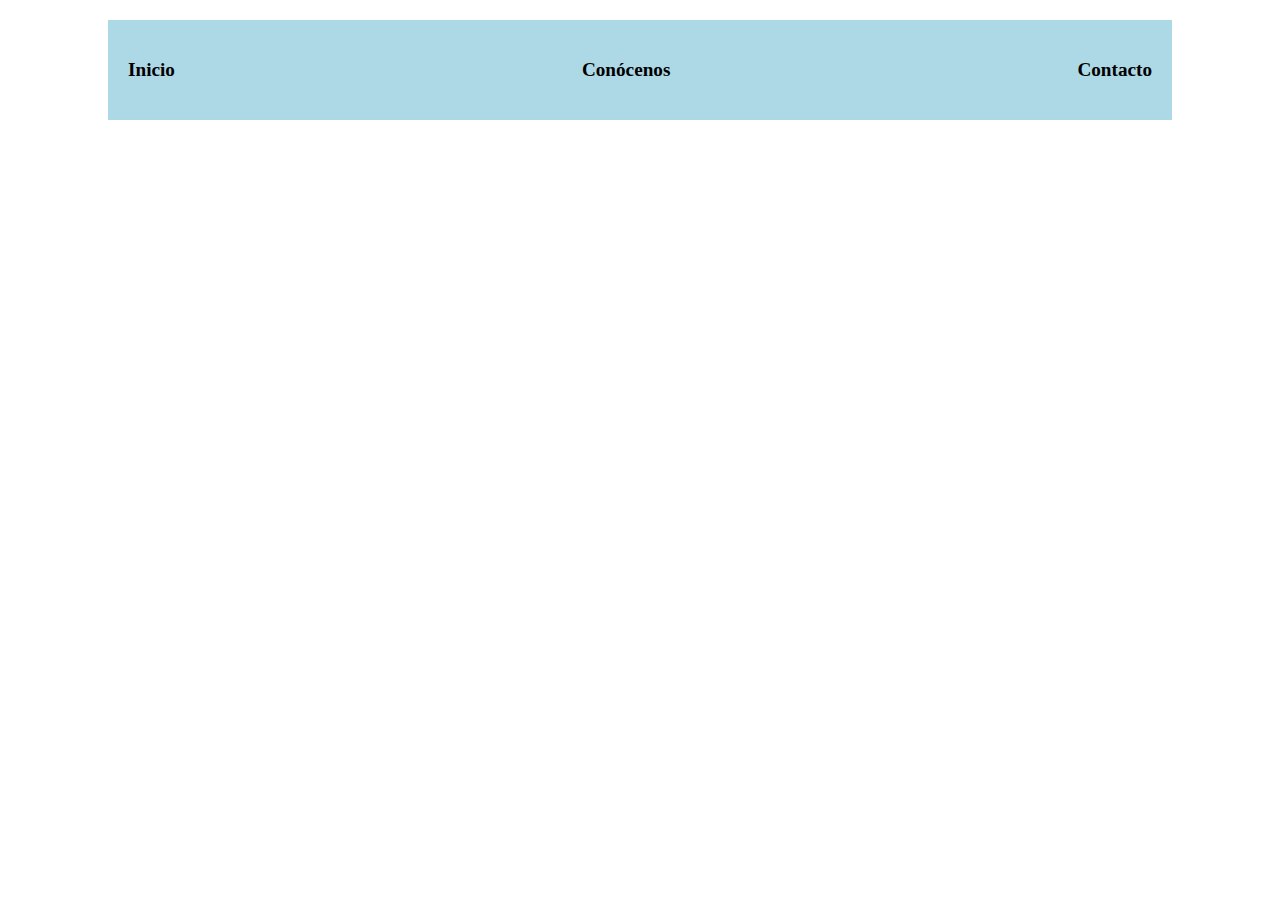
<file: Practica 3/Teoria/Ejercicio3.html>
<!DOCTYPE html>
<html lang="es">
<head>
    <meta charset="UTF-8">
    <meta name="viewport" content="width=device-width, initial-scale=1.0">
    <title>Menu</title>
    <link rel="stylesheet" href="Ejercicio3.css">
</head>
<body>

    <nav class="nav-container">
    <a href="#inicio">Inicio</a>
    <a href="#conocenos">Conócenos</a>
    <a href="#contacto">Contacto</a>
    </nav>

</body>
</html>
</file>
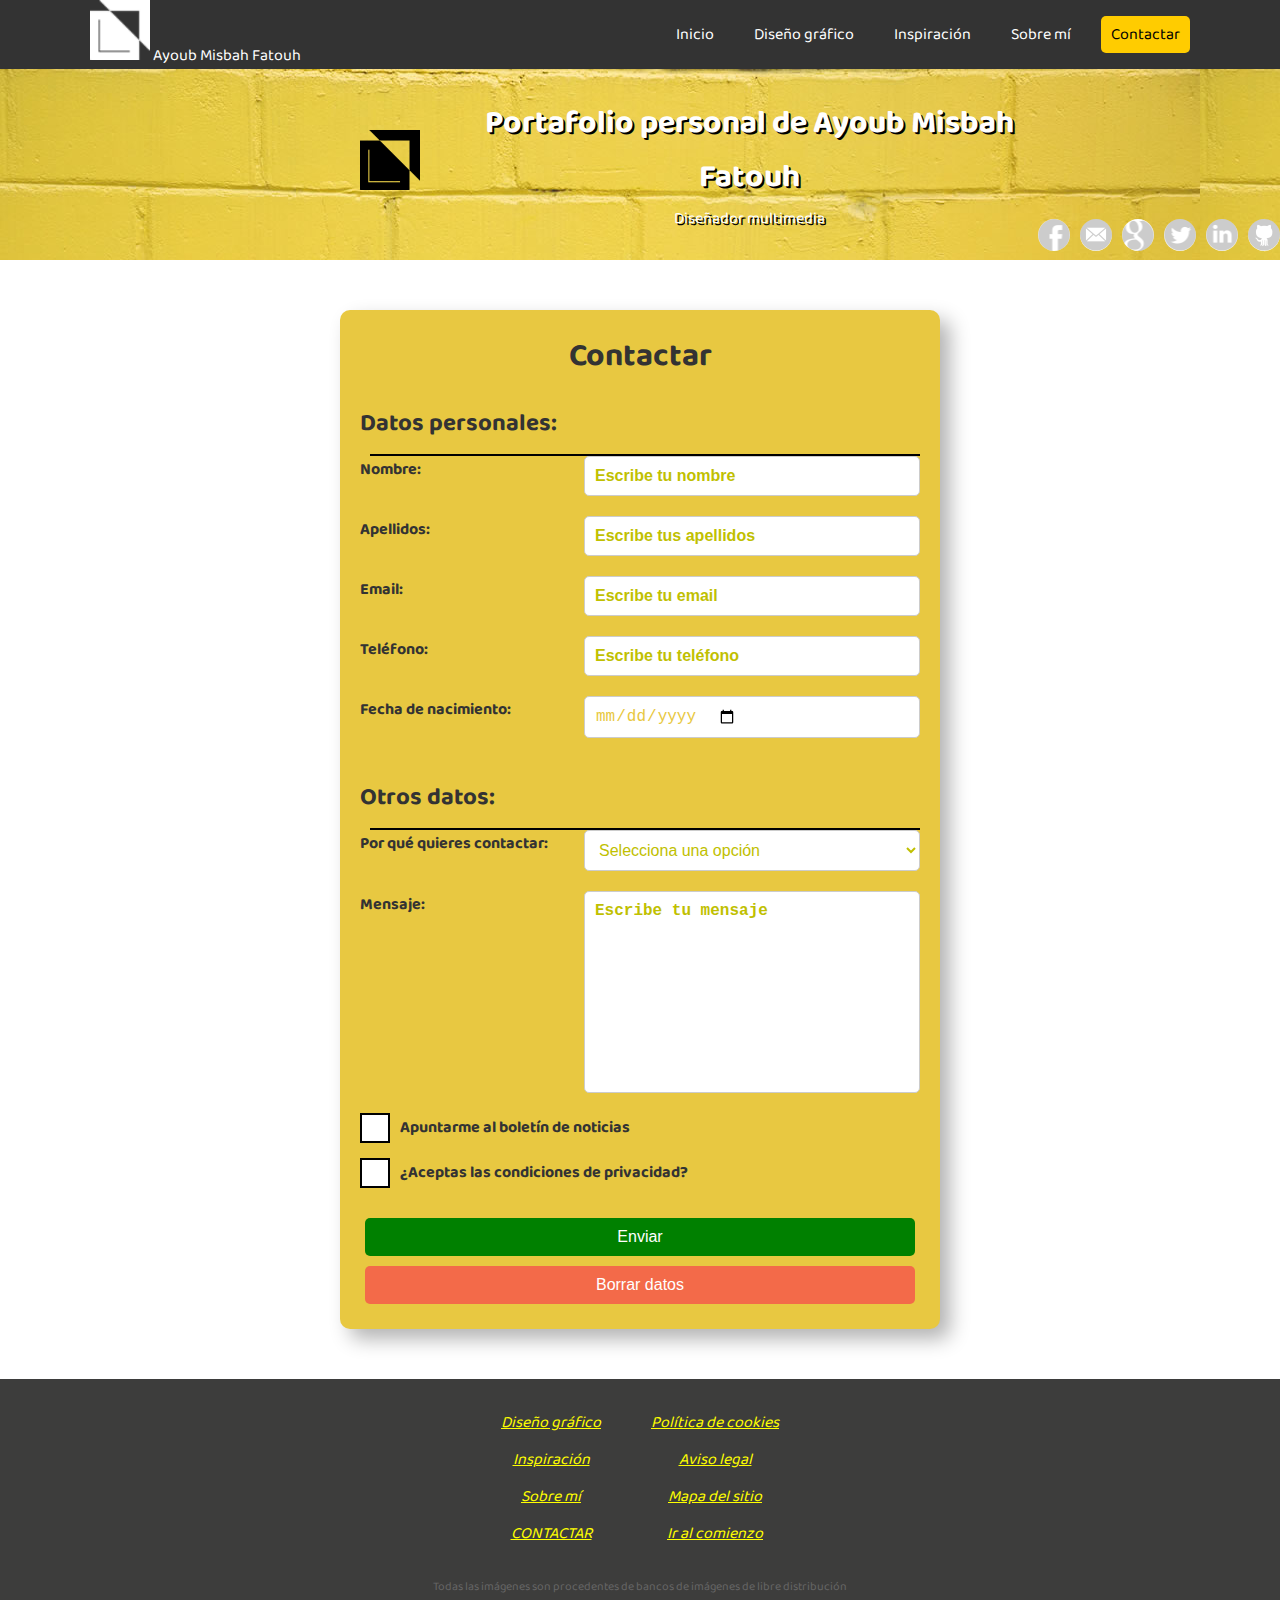
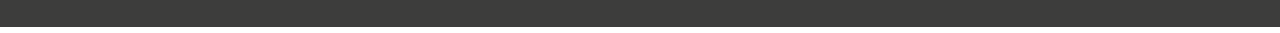
<file: Practica 4/Ejercicios/Contactar.html>
<!DOCTYPE html>
<html lang="es">

<head>
    <meta charset="UTF-8">
    <meta name="viewport" content="width=device-width, initial-scale=1.0">
    <title>Portafolio Personal - Diseño</title>
    <link href="https://fonts.googleapis.com/css2?family=Baloo+Da+2:wght@400;700&family=Roboto:wght@400;700&display=swap" rel="stylesheet">
    <link rel="stylesheet" href="estilos.css">
</head>

<body>
    <header class="cabecera">
        <div class="cabecera-contenido">
            <a href="Index.html" class="headerformat logo">
                <img src="/Practica%204/Materiales/materiales/imagenes_practica_final/logo_peq.png" alt="Logo">
                <span class="nombrelogo">Ayoub Misbah Fatouh</span>
            </a>
            <nav class="menu-principal">
                <ul>
                    <li><a title="Inicio" href="Index.html">Inicio</a></li>
                    <li><a title="Diseño Gráfico" href="Diseño.html">Diseño gráfico</a></li>
                    <li><a title="Inspiracion" href="Inspiracion.html">Inspiración</a></li>
                    <li><a title="Sobre Mí" href="#">Sobre mí</a></li>
                    <li><a class="activo" title="Contactar" href="Contactar.html">Contactar</a></li>
                </ul>
            </nav>
        </div>

        <div class="texto-bienvenida2formato">
            <div class="izq">
                <a href="Index.html" class="logo"><img src="/Practica%204/Materiales/materiales/imagenes_practica_final/logo.png" alt="Logo"></a>
            </div>
            <div class="dcha">
                <h1 class="estiloh1">Portafolio personal de Ayoub Misbah Fatouh</h1>
                <p class="estiloh1">Diseñador multimedia</p>
            </div>
            <ul class="menu-redes-sociales-dentro">
                <li><a href="#" id="facebook" class="icono-red"></a></li>
                <li><a href="#" id="email" class="icono-red"></a></li>
                <li><a href="#" id="google" class="icono-red"></a></li>
                <li><a href="#" id="twitter" class="icono-red"></a></li>
                <li><a href="#" id="linkedin" class="icono-red"></a></li>
                <li><a href="#" id="github" class="icono-red"></a></li>
            </ul>
        </div>
    </header>

    <main class="form-container">
        <form class="formcontact">
            <h1>Contactar</h1>
            <fieldset>
                <legend><h2>Datos personales:</h2></legend>
                <div class="linea-derecha"></div>

                <label for="nombre">Nombre:<input type="text" id="nombre" name="nombre" placeholder="Escribe tu nombre" required></label>
                <label for="apellidos">Apellidos: <input type="text" id="apellidos" name="apellidos" placeholder="Escribe tus apellidos" required></label>
                <label for="email-form">Email:<input type="email" id="email-form" name="email" placeholder="Escribe tu email" required></label>
                <label for="telefono">Teléfono: <input type="tel" id="telefono" name="telefono" placeholder="Escribe tu teléfono" required></label>
                <label for="nacimiento">Fecha de nacimiento:<input type="date" id="nacimiento" name="nacimiento" required></label>
            </fieldset>

            <fieldset>
                <legend><h2>Otros datos:</h2></legend>
                <div class="linea-derecha"></div>

                <label for="motivo">Por qué quieres contactar:<select id="motivo" name="motivo" required>
                    <option value="" disabled selected>Selecciona una opción</option>
                    <option value="proyecto">Ofrecer un proyecto</option>
                    <option value="consulta">Consulta general</option>
                    <option value="soporte">Soporte técnico</option>
                </select></label>
                <label for="mensaje">Mensaje:<textarea id="mensaje" name="mensaje" rows="5" placeholder="Escribe tu mensaje" required></textarea></label>
                <div class="checkbox-group">
                    <label class="custom-checkbox">
                        <input type="checkbox">
                        <span class="checkmark"></span>
                        <span class="textocheck">Apuntarme al boletín de noticias</span>
                    </label>
                    <label class="custom-checkbox">
                        <input type="checkbox">
                        <span class="checkmark"></span>
                        <span class="textocheck">¿Aceptas las condiciones de privacidad?</span>
                    </label>
                </div>
            </fieldset>

            <div class="button-group">
                <button type="submit" class="btn enviar">Enviar</button>
            </div>
            <div class="button-group">
                <button type="reset" class="btn borrar">Borrar datos</button>
            </div>
        </form>
    </main>

    <footer class="pie-pagina">
        <div class="enlaces-footer">
            <ul class="listasul">
                <li><a href="Diseño.html">Diseño gráfico</a></li>
                <li><a href="Inspiracion.html">Inspiración</a></li>
                <li><a href="SobreMi.html">Sobre mí</a></li>
                <li><a href="Contactar.html">CONTACTAR</a></li>
            </ul>
            <ul class="listasul">
                <li><a href="PoliticaCookies.html">Política de cookies</a></li>
                <li><a href="AvisoLegal.html">Aviso legal</a></li>
                <li><a href="MapaSitio.html">Mapa del sitio</a></li>
                <li><a href="#top">Ir al comienzo</a></li>
            </ul>
        </div>
        <p class="nota-pie">Todas las imágenes son procedentes de bancos de imágenes de libre distribución</p>
    </footer>
</body>

</html>
</file>
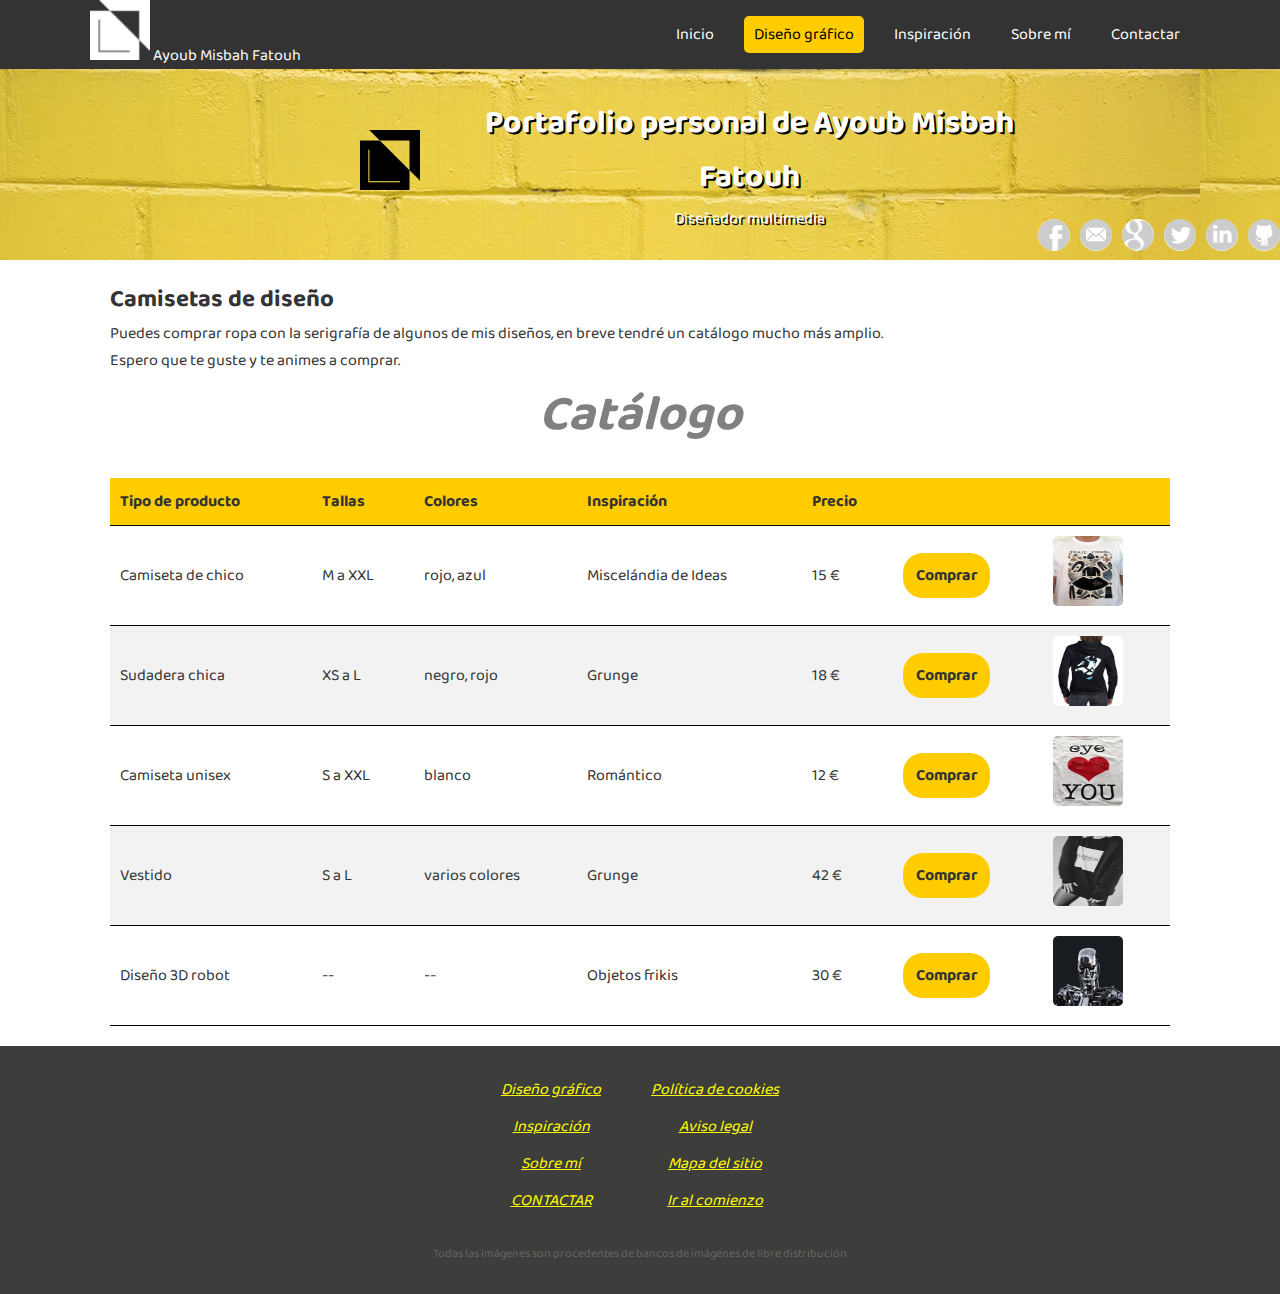
<file: Practica 4/Ejercicios/Diseño.html>
<!DOCTYPE html>
<html lang="es">
<head>
    <meta charset="UTF-8">
    <meta name="viewport" content="width=device-width, initial-scale=1.0">
    <title>Portafolio Personal - Diseño</title>
    <link href="https://fonts.googleapis.com/css2?family=Baloo+Da+2:wght@400;700&family=Roboto:wght@400;700&display=swap" rel="stylesheet">
    <link rel="stylesheet" href="estilos.css">
</head>
<body>
    <header class="cabecera">
        <div class="cabecera-contenido">
            <a class="headerformat logo" href="Index.html">
                <img src="/Practica%204/Materiales/materiales/imagenes_practica_final/logo_peq.png" alt="Logo">
                <span class="nombrelogo">Ayoub Misbah Fatouh</span>
            </a>
            <nav class="menu-principal">
                <ul>
                    <li><a title="Inicio" href="Index.html">Inicio</a></li>
                    <li><a class="activo" title="Diseño Gráfico" href="Diseño.html">Diseño gráfico</a></li>
                    <li><a title="Inspiracion" href="Inspiracion.html">Inspiración</a></li>
                    <li><a title="Sobre Mí" href="#">Sobre mí</a></li>
                    <li><a title="Contactar" href="Contactar.html">Contactar</a></li>
                </ul>
            </nav>
        </div>

        <div class="texto-bienvenida2formato">
            <div class="izq">
                <a href="Index.html" class="logo"><img src="/Practica%204/Materiales/materiales/imagenes_practica_final/logo.png" alt="Logo"></a>   
            </div>
            <div class="dcha">
                <h1 class="estiloh1">Portafolio personal de Ayoub Misbah Fatouh</h1>
                <p class="estiloh1">Diseñador multimedia</p>
            </div>         
            <ul class="menu-redes-sociales-dentro">
                <li><a href="#" id="facebook" class="icono-red"></a></li>
                <li><a href="#" id="email" class="icono-red"></a></li>
                <li><a href="#" id="google" class="icono-red"></a></li>
                <li><a href="#" id="twitter" class="icono-red"></a></li>
                <li><a href="#" id="linkedin" class="icono-red"></a></li>
                <li><a href="#" id="github" class="icono-red"></a></li>
            </ul>      
        </div>
    </header>

    <main class="contenido-principal">
        <section class="productos">
            <h2>Camisetas de diseño</h2>
            <p>Puedes comprar ropa con la serigrafía de algunos de mis diseños, en breve tendré un catálogo mucho más amplio.</p>
            <p>Espero que te guste y te animes a comprar.</p>

            <h2 class="catalogo_title">Catálogo</h2>
            <table class="catalogo">
                <thead>
                    <tr>
                        <th>Tipo de producto</th>
                        <th>Tallas</th>
                        <th>Colores</th>
                        <th>Inspiración</th>
                        <th>Precio</th>
                        <th></th>
                        <th></th>
                    </tr>
                </thead>
                <tbody>
                    <tr>
                        <td>Camiseta de chico</td>
                        <td>M a XXL</td>
                        <td>rojo, azul</td>
                        <td>Miscelándia de Ideas</td>
                        <td>15 €</td>
                        <td><a href="#" title="Comprar" class="btn-comprar">Comprar</a></td>
                        <td class="fotosproductos"><img src="/Practica%204/Materiales/materiales/imagenes_practica_final/productos/camiseta_h.jpg" alt="camiseta_h"></td>
                    </tr>
                    <tr>
                        <td>Sudadera chica</td>
                        <td>XS a L</td>
                        <td>negro, rojo</td>
                        <td>Grunge</td>
                        <td>18 €</td>
                        <td><a href="#" title="Comprar" class="btn-comprar">Comprar</a></td>
                        <td class="fotosproductos"><img src="/Practica%204/Materiales/materiales/imagenes_practica_final/productos/sudadera_m.jpg" alt="sudadera_m"></td>
                    </tr>
                    <tr>
                        <td>Camiseta unisex</td>
                        <td>S a XXL</td>
                        <td>blanco</td>
                        <td>Romántico</td>
                        <td>12 €</td>
                        <td><a href="#" title="Comprar" class="btn-comprar">Comprar</a></td>
                        <td class="fotosproductos"><img src="/Practica%204/Materiales/materiales/imagenes_practica_final/productos/unisex.jpg" alt="unisex"></td>
                    </tr>
                    <tr>
                        <td>Vestido</td>
                        <td>S a L</td>
                        <td>varios colores</td>
                        <td>Grunge</td>
                        <td>42 €</td>
                        <td><a href="#" title="Comprar" class="btn-comprar">Comprar</a></td>
                        <td class="fotosproductos"><img src="/Practica%204/Materiales/materiales/imagenes_practica_final/productos/vestido.jpg" alt="vestido"></td>
                    </tr>
                    <tr>
                        <td>Diseño 3D robot</td>
                        <td>--</td>
                        <td>--</td>
                        <td>Objetos frikis</td>
                        <td>30 €</td>
                        <td><a href="#" title="Comprar" class="btn-comprar">Comprar</a></td>
                        <td class="fotosproductos"><img src="/Practica%204/Materiales/materiales/imagenes_practica_final/productos/3D.jpg" alt="3D"></td>
                    </tr>
                </tbody>
            </table>
        </section>
    </main>

    <footer class="pie-pagina">
        <div class="enlaces-footer">
            <ul class="listasul">
                <li><a href="Diseño.html">Diseño gráfico</a></li>
                <li><a href="Inspiracion.html">Inspiración</a></li>
                <li><a href="SobreMi.html">Sobre mí</a></li>
                <li><a href="Contactar.html">CONTACTAR</a></li>
            </ul>
            <ul class="listasul">
                <li><a href="PoliticaCookies.html">Política de cookies</a></li>
                <li><a href="AvisoLegal.html">Aviso legal</a></li>
                <li><a href="MapaSitio.html">Mapa del sitio</a></li>
                <li><a href="#top">Ir al comienzo</a></li>
            </ul>
        </div>
        <p class="nota-pie">Todas las imágenes son procedentes de bancos de imágenes de libre distribución</p>
    </footer>
</body>
</html>
</file>
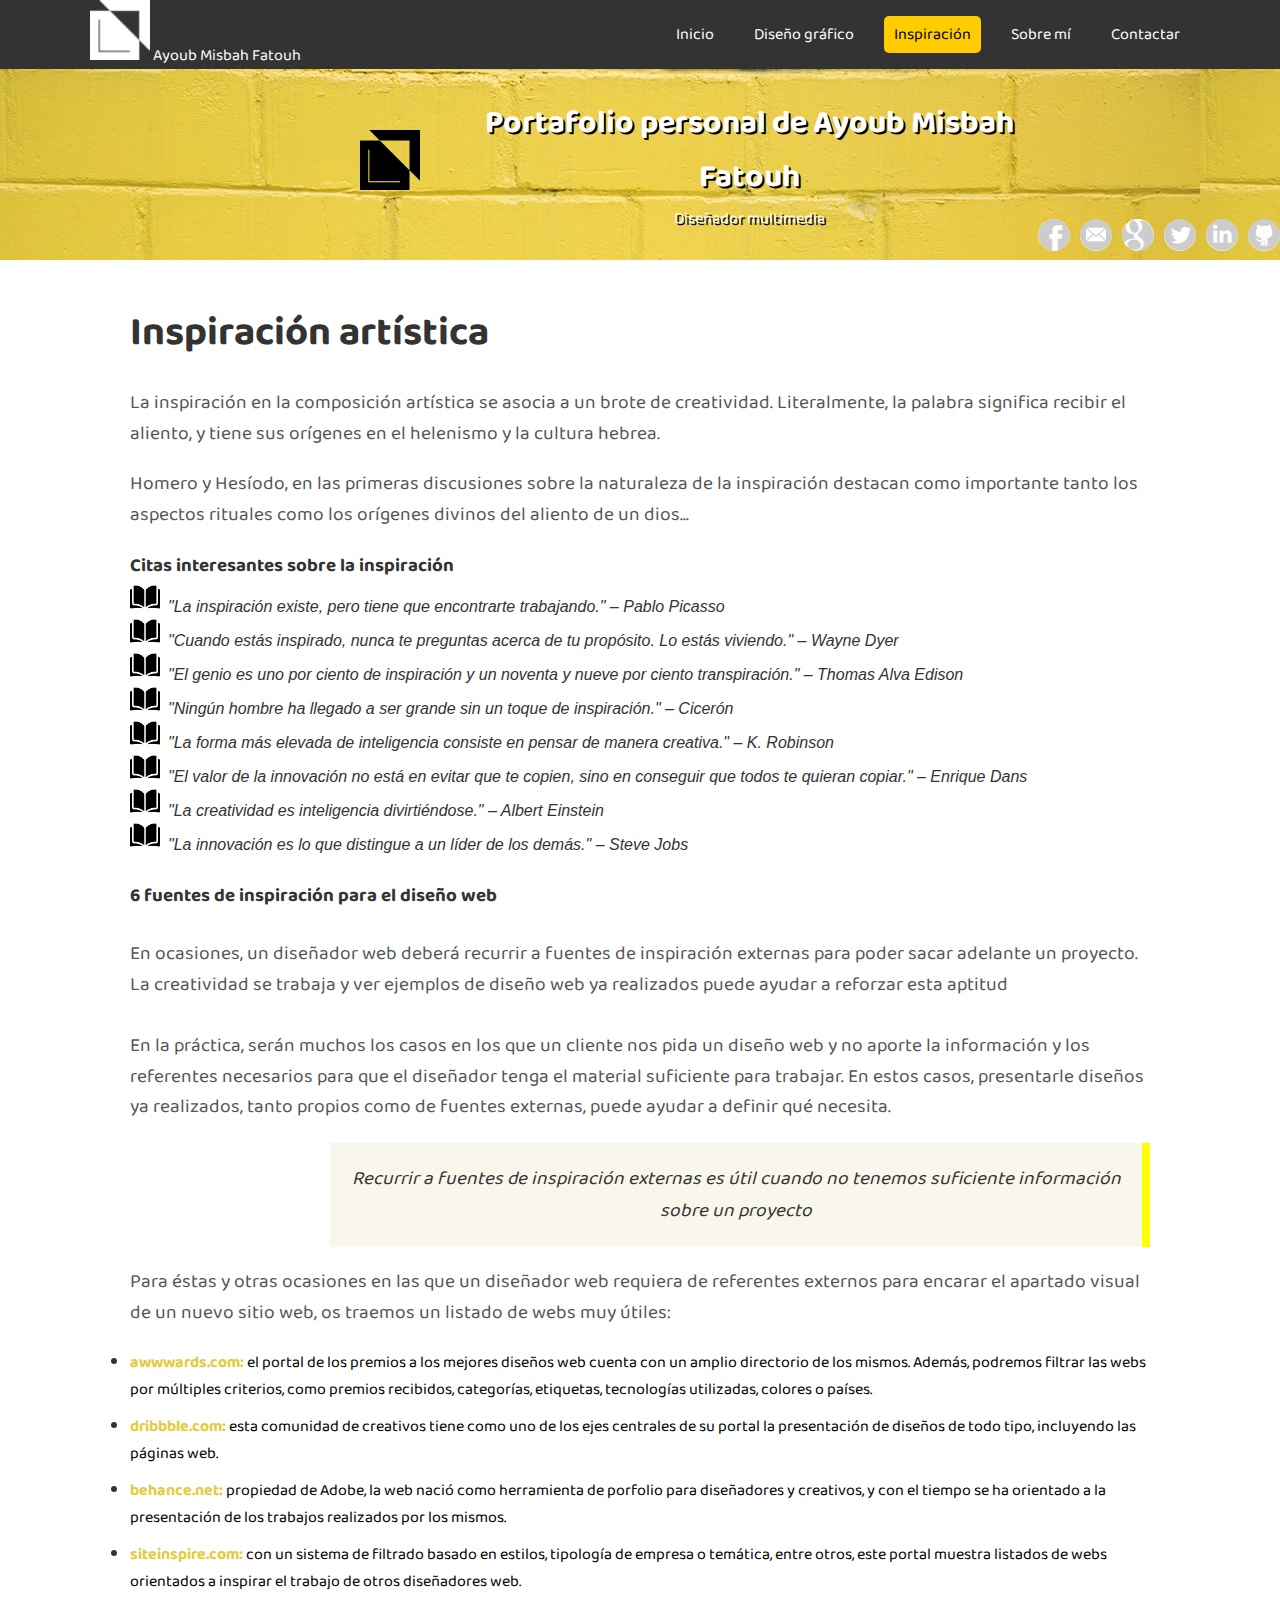
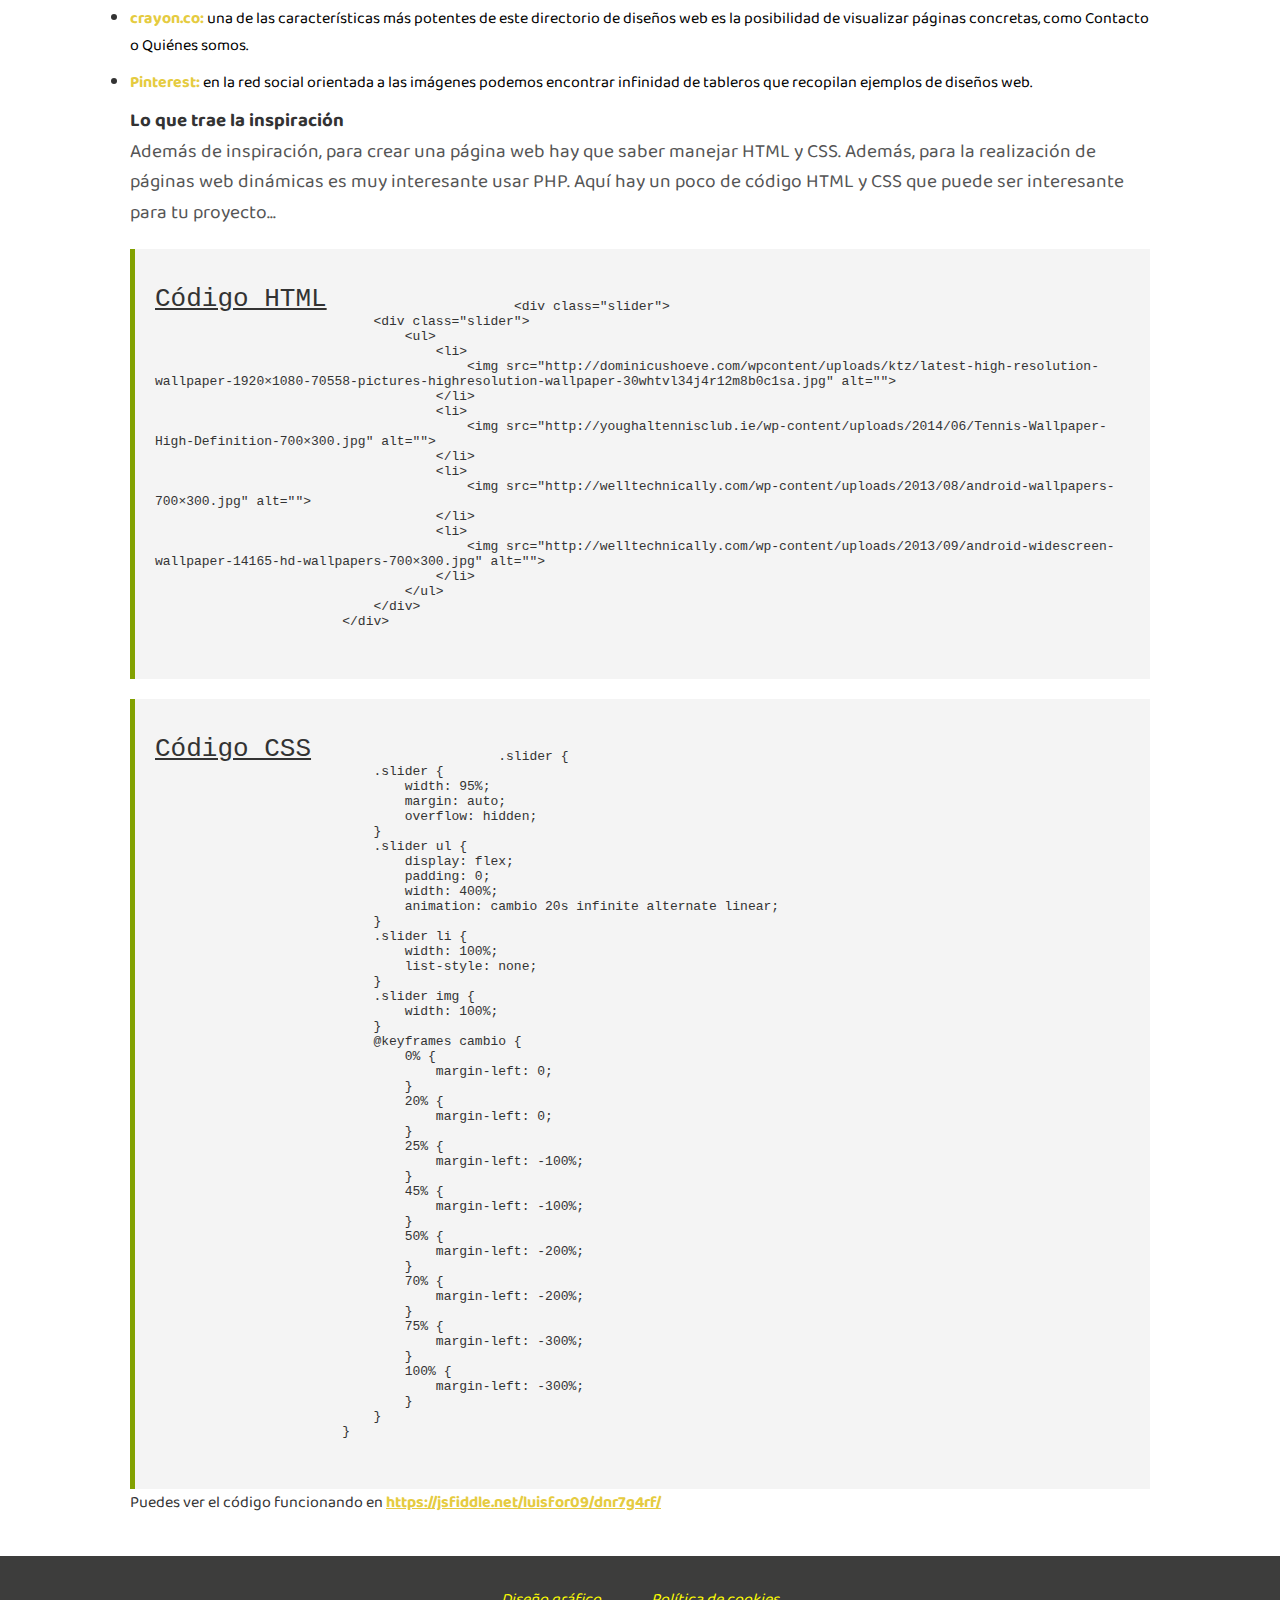
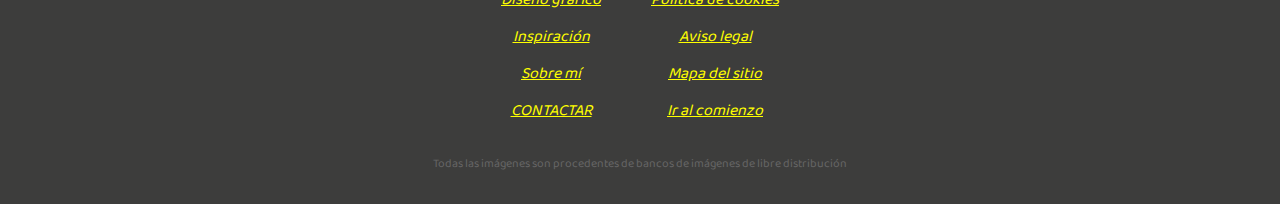
<file: Practica 4/Ejercicios/Inspiracion.html>
<!DOCTYPE html>
<html lang="es">
<head>
    <meta charset="UTF-8">
    <meta name="viewport" content="width=device-width, initial-scale=1.0">
    <title>Portafolio Personal - Diseño</title>
    <link href="https://fonts.googleapis.com/css2?family=Baloo+Da+2:wght@400;700&family=Roboto:wght@400;700&display=swap" rel="stylesheet">
    <link rel="stylesheet" href="estilos.css">
</head>
<body>
    <header class="cabecera">
        <div class="cabecera-contenido">
            <a href="Index.html" class="headerformat logo">
                <img src="/Practica%204/Materiales/materiales/imagenes_practica_final/logo_peq.png" alt="Logo">
                <span class="nombrelogo">Ayoub Misbah Fatouh</span>
            </a>
            <nav class="menu-principal">
                <ul>
                    <li><a title="Inicio" href="Index.html">Inicio</a></li>
                    <li><a title="Diseño Gráfico" href="Diseño.html">Diseño gráfico</a></li>
                    <li><a class="activo" title="Inspiracion" href="Inspiracion.html">Inspiración</a></li>
                    <li><a title="Sobre Mí" href="#">Sobre mí</a></li>
                    <li><a title="Contactar" href="Contactar.html">Contactar</a></li>
                </ul>
            </nav>
        </div>

        <div class="texto-bienvenida2formato">
            <div class="izq">
                <a href="Index.html" class="logo"><img src="/Practica%204/Materiales/materiales/imagenes_practica_final/logo.png" alt="Logo"></a>
            </div>
            <div class="dcha">
                <h1 class="estiloh1">Portafolio personal de Ayoub Misbah Fatouh</h1>
                <p class="estiloh1">Diseñador multimedia</p>
            </div> 
            <ul class="menu-redes-sociales-dentro">
                <li><a href="#" id="facebook" class="icono-red"></a></li>
                <li><a href="#" id="email" class="icono-red"></a></li>
                <li><a href="#" id="google" class="icono-red"></a></li>
                <li><a href="#" id="twitter" class="icono-red"></a></li>
                <li><a href="#" id="linkedin" class="icono-red"></a></li>
                <li><a href="#" id="github" class="icono-red"></a></li>
            </ul>        
        </div>
    </header>

    <main class="contenido-principal">
        <section class="seccion-inspiracion">
            <h2 class="titulo-inspiracion">Inspiración artística</h2>
            <p class="descripcion-inspiracion">
                La inspiración en la composición artística se asocia a un brote de creatividad. Literalmente, la palabra significa recibir el aliento, y tiene sus orígenes en el helenismo y la cultura hebrea.
            </p>
            <p class="descripcion-inspiracion">
                Homero y Hesíodo, en las primeras discusiones sobre la naturaleza de la inspiración destacan como importante tanto los aspectos rituales como los orígenes divinos del aliento de un dios...
            </p>

            <h3>Citas interesantes sobre la inspiración</h3>
            <ul class="citas-lista">
                <li class="citas-lista-logo">"La inspiración existe, pero tiene que encontrarte trabajando." – Pablo Picasso</li>
                <li class="citas-lista-logo">"Cuando estás inspirado, nunca te preguntas acerca de tu propósito. Lo estás viviendo." – Wayne Dyer</li>
                <li class="citas-lista-logo">"El genio es uno por ciento de inspiración y un noventa y nueve por ciento transpiración." – Thomas Alva Edison</li>
                <li class="citas-lista-logo">"Ningún hombre ha llegado a ser grande sin un toque de inspiración." – Cicerón</li>
                <li class="citas-lista-logo">"La forma más elevada de inteligencia consiste en pensar de manera creativa." – K. Robinson</li>
                <li class="citas-lista-logo">"El valor de la innovación no está en evitar que te copien, sino en conseguir que todos te quieran copiar." – Enrique Dans</li>
                <li class="citas-lista-logo">"La creatividad es inteligencia divirtiéndose." – Albert Einstein</li>
                <li class="citas-lista-logo">"La innovación es lo que distingue a un líder de los demás." – Steve Jobs</li>
            </ul><br>

            <h3>6 fuentes de inspiración para el diseño web</h3><br>
            <div class="descripcion-inspiracion">
                <p>
                    En ocasiones, un diseñador web deberá recurrir a fuentes de inspiración externas para poder sacar adelante un proyecto. La creatividad se trabaja y ver ejemplos de diseño web ya realizados puede ayudar a reforzar esta aptitud 
                </p>
                <br>
                <p>
                    En la práctica, serán muchos los casos en los que un cliente nos pida un diseño web y no aporte
                    la información y los referentes necesarios para que el diseñador tenga el material suficiente
                    para trabajar. En estos casos, presentarle diseños ya realizados, tanto propios como de fuentes
                    externas, puede ayudar a definir qué necesita.
                </p>
            </div>

            <div class="inspiracion-quote">
                <blockquote>
                    Recurrir a fuentes de inspiración externas es útil cuando no tenemos suficiente información sobre un proyecto
                </blockquote>
            </div>

            <div class="descripcion-inspiracion">
                <p>
                    Para éstas y otras ocasiones en las que un diseñador web requiera de referentes externos para
                    encarar el apartado visual de un nuevo sitio web, os traemos un listado de webs muy útiles:
                </p>
            </div>
            <ul class="fuentes-lista">
                <li>
                    <a href="https://www.awwwards.com" target="_blank">awwwards.com:</a>
                        <span class="textolinks">el portal de los premios a los mejores diseños web cuenta con un amplio
                            directorio de los mismos. Además, podremos filtrar las webs por múltiples criterios, como
                            premios recibidos, categorías, etiquetas, tecnologías utilizadas, colores o países.
                        </span>
                    
                </li>
                <li>
                    <a href="https://www.dribbble.com" target="_blank">dribbble.com:</a>
                        <span class="textolinks">esta comunidad de creativos tiene como uno de los ejes centrales de su portal la
                        presentación de diseños de todo tipo, incluyendo las páginas web.
                        </span>
                    
                </li>
                <li>
                    <a href="https://www.behance.net" target="_blank">behance.net:</a>
                        <span class="textolinks">propiedad de Adobe, la web nació como herramienta de porfolio para
                            diseñadores y creativos, y con el tiempo se ha orientado a la presentación de los trabajos
                            realizados por los mismos.
                        </span>
                    
                </li>
                <li>
                    <a href="https://www.siteinspire.com" target="_blank">siteinspire.com:</a> 
                    <span class="textolinks">con un sistema de filtrado basado en estilos, tipología de empresa o temática,
                        entre otros, este portal muestra listados de webs orientados a inspirar el trabajo de otros
                        diseñadores web.
                    </span>
    
                </li>
                <li>
                    <a href="https://www.crayon.co" target="_blank">crayon.co:</a>
                    <span class="textolinks">una de las características más potentes de este directorio de diseños web es la posibilidad de visualizar páginas concretas, como Contacto o Quiénes somos.</span>
                </li>
                <li>
                    <a href="https://www.pinterest.es" target="_blank">Pinterest:</a>
                    <span class="textolinks">
                        en la red social orientada a las imágenes podemos encontrar infinidad de tableros
                        que recopilan ejemplos de diseños web.
                    </span>
                </li>
            </ul>

            <h3>Lo que trae la inspiración</h3>
            <p class="descripcion-inspiracion">
                Además de inspiración, para crear una página web hay que saber manejar HTML y CSS. Además, para la realización de páginas web dinámicas es muy interesante usar PHP. Aquí hay un poco de código HTML y CSS que puede ser interesante para tu proyecto...
            </p>

            <div class="codigo-ejemplo">
                <pre>
                    <code>
                        <span class="tituloscode">Código HTML</span>
                        &lt;div class=&quot;slider&quot;&gt;
                            &lt;div class=&quot;slider&quot;&gt;
                                &lt;ul&gt;
                                    &lt;li&gt;
                                        &lt;img src=&quot;http://dominicushoeve.com/wpcontent/uploads/ktz/latest-high-resolution-wallpaper-1920×1080-70558-pictures-highresolution-wallpaper-30whtvl34j4r12m8b0c1sa.jpg&quot; alt=&quot;&quot;&gt;
                                    &lt;/li&gt;
                                    &lt;li&gt;
                                        &lt;img src=&quot;http://youghaltennisclub.ie/wp-content/uploads/2014/06/Tennis-Wallpaper-High-Definition-700×300.jpg&quot; alt=&quot;&quot;&gt;
                                    &lt;/li&gt;
                                    &lt;li&gt;
                                        &lt;img src=&quot;http://welltechnically.com/wp-content/uploads/2013/08/android-wallpapers-700×300.jpg&quot; alt=&quot;&quot;&gt;
                                    &lt;/li&gt;
                                    &lt;li&gt;
                                        &lt;img src=&quot;http://welltechnically.com/wp-content/uploads/2013/09/android-widescreen-wallpaper-14165-hd-wallpapers-700×300.jpg&quot; alt=&quot;&quot;&gt;
                                    &lt;/li&gt;
                                &lt;/ul&gt;
                            &lt;/div&gt;
                        &lt;/div&gt;
                    </code>
                </pre>
            </div>
            
            <div class="codigo-ejemplo">
                <pre>
                    <code>
                        <span class="tituloscode">Código CSS</span> 
                        .slider {
                            .slider {
                                width: 95%;
                                margin: auto;
                                overflow: hidden;
                            }
                            .slider ul {
                                display: flex;
                                padding: 0;
                                width: 400%;
                                animation: cambio 20s infinite alternate linear;
                            }
                            .slider li {
                                width: 100%;
                                list-style: none;
                            }
                            .slider img {
                                width: 100%;
                            }
                            @keyframes cambio {
                                0% {
                                    margin-left: 0;
                                }
                                20% {
                                    margin-left: 0;
                                }
                                25% {
                                    margin-left: -100%;
                                }
                                45% {
                                    margin-left: -100%;
                                }
                                50% {
                                    margin-left: -200%;
                                }
                                70% {
                                    margin-left: -200%;
                                }
                                75% {
                                    margin-left: -300%;
                                }
                                100% {
                                    margin-left: -300%;
                                }
                            }
                        }
                    </code>
                </pre>
            </div>
            
            <div>
                <p>
                    Puedes ver el código funcionando en <a class="downtextlink" href="https://jsfiddle.net/luisfor09/dnr7g4rf/" target="_blank"><span class="downtextlink">https://jsfiddle.net/luisfor09/dnr7g4rf/</span></a>
                </p>
            </div>
        </section>
    </main>
    <footer class="pie-pagina">
        <div class="enlaces-footer">
            <ul class="listasul">
                <li><a href="Diseño.html">Diseño gráfico</a></li>
                <li><a href="Inspiracion.html">Inspiración</a></li>
                <li><a href="SobreMi.html">Sobre mí</a></li>
                <li><a href="Contactar.html">CONTACTAR</a></li>
            </ul>
            <ul class="listasul">
                <li><a href="PoliticaCookies.html">Política de cookies</a></li>
                <li><a href="AvisoLegal.html">Aviso legal</a></li>
                <li><a href="MapaSitio.html">Mapa del sitio</a></li>
                <li><a href="#top">Ir al comienzo</a></li>
            </ul>
        </div>
        <p class="nota-pie">Todas las imágenes son procedentes de bancos de imágenes de libre distribución</p>
    </footer>
</body>
</html>
</file>
<file: Practica 3/Estilos.css>
html, body {
    height: 100%;
    margin: 0;
    padding: 0;
    display: flex;
    flex-direction: column;
}

body {
    font-family: 'Roboto', sans-serif;
    background-color: #6dffa3;
}

header {
    background-color: white;
    color: white;
    padding: 10px ;
    display: flex;
    justify-content: space-between;
    align-items: center;
    border-bottom: solid 5px #006800;
}
.logo img {
    max-height: 60px;
    margin-left: 20px;
}

nav ul {
    list-style-type: none;
    margin: 0;
    padding: 0;
    display: flex;
}

nav ul li {
    margin-right: 20px;
}

nav ul li a {
    color: #006800;
    text-decoration: none;
    font-weight: bold;
    padding-top: 10px ;
    padding-bottom: 15.5px;
    border-radius: 5px;
}

nav ul li a.activo {
    color: #32d80e;
    border-bottom: 5px solid #00da00;
    padding-bottom: 32.45px;
    border-radius: 0;
    background-color: #004f00;
    padding-top: 35px;
    padding-right: 25px ;
    padding-left: 25px;
}

nav ul li a:hover {
    color: #4CAF50;
    
}

footer {
    background-color: #006800;
    color: white;
    text-align: center;
    padding: 30px;
    width: 100%;
}

footer p.enlinea {
    display: inline-block;
    margin: 10px;
}

footer a {
    color: white;
    text-decoration: none;
}

/* INICIO CSS INDEX */
.title {
    color: #006800;
}

main {
    flex: 1;
    max-width: 940px;
    margin: 20px auto;
}

.contenido {
    display: flex;
    justify-content: space-between;
}

.izquierda img {
    max-width: 100%;
}

.derecha {
    padding-left: 20px;
}

.healthyfood {
    color: #146b36;
    font-size: 1.2em;
    font-weight: normal;
    margin-bottom: 10px;
}

.healthyfood-list {
    list-style-type: disc;
    margin-left: 20px;
}

.healthyfood-list li {
    margin-bottom: 10px;
}

.healthyfood-list strong {
    font-weight: bold;
}

.precios {
    color: #146b36;
    font-size: 1.2em;
    font-weight: normal;
    margin-top: 20px;
}

.precios-texto {
    margin-top: 10px;
}

/* FIN CSS INDEX */

/* CSS PRODUCTO A PARTIR DE ACÁ */

.productos {
    text-align: center;
}

.productos-title {
    color: #146b36;
    font-size: 2em;
    font-weight: bold;
    margin-bottom: 10px;
}

.productos-text {
    font-size: 1.2em;
    color: #146b36;
    margin-bottom: 20px;
}
.frutasyverduras{
    background-color: #006800;
    color: white; 
    font-size: 1.5em;
}

.table-productos th.frutasyverduras{
    color: white;
}
.table-productos {
    width: 100%;
    border-collapse: collapse;
    margin: 0 auto;
}

.table-productos th,
.table-productos td {
    border: 2px solid black;
    padding: 10px;
    text-align: center;
    vertical-align: middle;
}

.table-productos th {
    background-color: #006800;
    color: black;
}

.table-productos td {
    background-color: #00d94a;
    color: black; 
}

.table-productos td.disponible {
    color: black;
    font-size: 1.5em;
}

thead {
    background-color: #006800;
    color: black;
}

th.colorhead{
    background-color: #00d94a;
}

td.frutas {
    background-color: #00fa57;
    border-color: #8d8d8d;

}

td.verdura{
    background-color: #00fa57;
    border-color: #8d8d8d;
}

td.fondoprecio{
    background-color: white;
    border-color: #8d8d8d;
}

td.ultimaverdura{
    background-color: #00fa57;
}

td.ultimofondo{
    background-color: white;
    border-left: #8d8d8d solid; /* no se me ve bienl parece soapado */

}


th[colspan="2"] {
    text-align: center;
}

.note-productos {
    margin-top: 10px;
    font-style: italic;
    color: black;
    font-size: 1em;
    text-align: center;
}

/* FIN CSS PRODUCTOS */

/* CSS COMPRA A PARTIR DE ACÁ */

.compra-title {
    color: #146b36;
    font-size: 2em;
    font-weight: bold;
    text-align:left;
}

.compra-text {
    font-size: 1em;
    color: black;
    margin-bottom: 20px;
    text-align: left;
}

.compra {
    background-color: #90ee90;
    padding:  25px;
    text-align: center;
    border-radius: 8px;
    max-width: 700px;
    margin: 0 auto;
}

.form-compra {
    text-align: left;
}

form fieldset {
    border: 2px solid #006800;
    padding: 60px;
    margin-bottom: 30px;
    border-radius: 0px;
}

form legend {
    font-size: 1.2em;
    font-weight: bolder;
    color: black;

}

form label {
    display: block;
    margin: 8px 0 4px;
    color: black; 
    font-style: italic;
    font-weight: bold;
}

form input[type="text"],
form input[type="email"],
form input[type="tel"],
form input[type="date"],
form select {
    width: 100%;
    padding: 8px;
    margin-bottom: 10px;
    border: 1px solid #006800;
    border-radius: 4px;
}

form input[type="checkbox"] {
    margin-right: 5px;
}

.boton-envio {
    background-color: #006800;
    color: white;
    padding: 10px 20px;
    border: none;
    border-radius: 5px;
    font-size: 1em;
    cursor: pointer;
    width: 100%;
    margin-top: 10px;
}

.boton-envio:hover {
    background-color: #004f00;
}
</file>
<file: Practica 4/Ejercicios/estilos.css>
/* =================== REINICIO DE ESTILOS =================== */
* {
    margin: 0;
    padding: 0;
    box-sizing: border-box;
}

/* =================== ESTILO GLOBAL =================== */
body {
    font-family: 'Baloo Da 2', 'Roboto', sans-serif;
    color: #333;
}

/* =================== CABECERA =================== */
.cabecera {
    background-color: #333;
    color: #fff;
    width: 100%;
}

.headerformat {
    text-decoration: none;
}

.cabecera-contenido {
    display: flex;
    justify-content: space-between;
    align-items: center;
    max-width: 1100px;
    margin: 0 auto;
}

.cabecera .logo img {
    width: 60px;
}

/* =================== MENÚ PRINCIPAL =================== */
.menu-principal ul {
    list-style: none;
    display: flex;
    gap: 20px;
}

nav ul li a.activo {
    background-color: #ffcc00;
    color: black;
}

.menu-principal ul li a {
    color: white;
    text-decoration: none;
    padding: 5px 10px;
    border-radius: 5px;
    transition: background 0.3s;
}

.menu-principal ul li a:hover {
    background-color: #ffcc00;
    color: #333;
}

/* =================== REDES SOCIALES =================== */
ul.menu-redes-sociales,
ul.menu-redes-sociales-dentro {
    display: flex;
    gap: 10px;
    list-style: none;
    justify-content: right;
}

ul.menu-redes-sociales-dentro {
    padding-top: 150px;
    margin: 0;
}

.icono-red {
    width: 32px;
    height: 32px;
    display: inline-block;
    background-image: url('../Materiales/materiales/imagenes_practica_final/32pixel-icons.png');
    background-size: 506px 122px;
    border-radius: 50%;
    transition: transform 0.5s ease, filter 0.3s ease;
}

#facebook {
    background-position: -178.5px -7px;
}
#facebook:hover {
    background-position: -178.5px -81px;
}

#email {
    background-position: -7px -7px;
}
#email:hover {
    background-position: -7px -81.5px;
}

#google {
    background-position: -121.5px -6px;
}
#google:hover {
    background-position: -121.5px -80px;
}

#twitter {
    background-position: -292.5px -7px;
}
#twitter:hover {
    background-position: -292.5px -82px;
}

#linkedin {
    background-position: -350.5px -7px;
}
#linkedin:hover {
    background-position: -350.5px -81.5px;
}

#github {
    background-position: -408px -7px;
}
#github:hover {
    background-position: -408px -81.5px;
}

/* =================== PIE DE PÁGINA =================== */
.pie-pagina {
    background-color: rgb(61, 61, 60);
    text-align: center;
    padding: 30px;
    color: #fff;
}

.enlaces-footer {
    display: flex;
    justify-content: center;
    gap: 50px;
}

.listasul {
    list-style-type: none;
    padding: 0;
}

.listasul li {
    margin-bottom: 10px;
}

.listasul li a {
    color: yellow;
    text-decoration: underline;
    font-style: italic;
    font-weight: normal;
}

.listasul li a:hover {
    text-decoration: none;
}

.nota-pie {
    color: #666;
    font-size: 12px;
    margin-top: 20px;
}

/* =================== SECCIÓN BIENVENIDA =================== */
.texto-bienvenida2formato {
    text-align: center;
    background-image: url('../Materiales/materiales/imagenes_practica_final/cabecera1.jpg');
    color: white;
    display: flex;
    align-content: center;
    justify-content: center;
    align-items: center;
}

.estiloh1 {
    text-shadow: 2px 2px 0px black;
}

.texto-bienvenida2formato .izq {
    padding-left: 360px;
    margin-right: 40px;
}

.texto-bienvenida2formato .dcha h1,
.texto-bienvenida2formato .dcha p {
    margin: 0;
}

.texto-bienvenida {
    text-align: center;
    padding: 15%;
    background-image: url('../Materiales/materiales/imagenes_practica_final/cabecera1.jpg');
    color: #333;
}

/* =================== CONTENIDO PRINCIPAL =================== */
.contenido-principal {
    max-width: 1100px;
    margin: 0 auto;
    padding: 20px;
}

.sobre-mi,
.portafolio {
    margin-bottom: 40px;
}

/* Galería */
.portafolio .galeria {
    display: grid;
    grid-template-columns: repeat(auto-fit, minmax(200px, 1fr));
    gap: 20px;
}

.galeria-item {
    border: 1px solid #ddd;
    background-color: #f9f9f9;
    text-align: center;
    transition: transform 0.3s;
    justify-content: center;
    padding: 2px;
    margin-bottom: 20px;
}

.galeria-item:hover {
    transform: scale(1.05);
    box-shadow: 2px 2px 2px black;
    transition: 0.5s;
}

.galeria-item img {
    display: block;
    width: 100%;
    height: auto;
}

span.nombrelogo {
    text-decoration: none black;
    color: white;
}

a.fotos_portfolio {
    color: #ffcc00;
}

/* =================== CATÁLOGO =================== */
.catalogo {
    width: 100%;
    max-width: 1100px;
    margin: 0 auto;
    border-collapse: collapse;
    margin-top: 20px;
}

h2.catalogo_title {
    text-align: center;
    color: grey;
    font-size: 50px;
    font-style: italic;
    font-weight: bold;
}

.catalogo th,
.catalogo td {
    padding: 10px;
    text-align: left;
    border-bottom: 1px solid black;
}

.catalogo thead th {
    background-color: #ffcc00;
    color: #333;
    font-weight: bold;
    border-bottom: 1px solid black;
}

.catalogo tbody tr:nth-child(odd) {
    background-color: white;
}

.catalogo tbody tr:nth-child(even) {
    background-color: #f2f2f2;
}

.btn-comprar {
    display: inline-block;
    padding: 8px 12px;
    background-color: #ffcc00;
    color: #333;
    text-decoration: none;
    border-radius: 20px;
    font-weight: bold;
    transition: background 0.3s, color 0.3s;
    border: 1px solid transparent;
}

.btn-comprar:hover {
    background-color: #fff;
    color: #333;
    border: 1px solid #ffcc00;
}

.fotosproductos img {
    width: 70px;
    height: 70px;
    border-radius: 5px;
    background-color: #ffffff;
}
/* =================== INSPIRACIÓN =================== */
.seccion-inspiracion {
    max-width: 1100px;
    margin: 0 auto;
    padding: 20px;
}

.titulo-inspiracion {
    font-size: 2.5em;
    color: #333;
    font-family: 'Baloo Da 2', sans-serif;
    margin-bottom: 20px;
}

.descripcion-inspiracion {
    font-size: 1.2em;
    color: #555;
    line-height: 1.6;
    margin-bottom: 20px;
}

.inspiracion-quote {
    background-color: #f9f6eb;
    border-right: 8px solid yellow;
    padding: 20px;
    font-size: 1.2em;
    font-style: italic;
    color: #333;
    margin: 20px 0;
    margin-left: 200px;
    text-align: center;
    position: relative;
}

.inspiracion-quote blockquote {
    margin: 0;
    padding: 0;
}

span.textolinks {
    text-decoration: none;
    color: black;
    font-weight: normal;
}

.citas-lista {
    list-style-type: none;
    padding: 0;
}

.citas-lista-logo {
    font-style: italic;
    font-family: 'Arial', sans-serif;
}

.citas-lista-logo::before {
    content: "";
    background-image: url('../Materiales/materiales/imagenes_practica_final/libro.png');
    background-size: 30px 30px;
    display: inline-block;
    width: 30px;
    height: 30px;
    margin-right: 8px;
}

.fuentes-lista {
    list-style-type: disc;
    padding: 0;
}

.fuentes-lista li {
    margin-bottom: 10px;
}

.fuentes-lista a {
    color: #e5cb40;
    text-decoration: none;
    font-weight: bold;
}

.fuentes-lista a:hover {
    text-decoration: underline;
}

.downtextlink {
    color: #e5cb40;
    text-decoration: underline;
    font-weight: bold;
}

.codigo-ejemplo {
    background-color: #f4f4f4;
    padding: 20px;
    border-left: 5px solid #82a100;
    font-family: 'Courier New', monospace;
    color: #333;
    margin-top: 20px;
    font-size: 1em;
}

.codigo-ejemplo pre {
    margin: 0;
    white-space: pre-wrap;
}

.tituloscode {
    text-decoration: underline;
    font-size: 2em;
    float: left;
}
/* =================== CONTACTAR =================== */

.checkbox-group {
    display: flex;
    flex-direction: column;
    gap: 10px;
}

.custom-checkbox {
    display: inline-flex;
    align-items: center;
    gap: 10px;
    justify-content: flex-start;
}

.textocheck {
    margin: 0;
    line-height: 1;
    display: inline;
}

.custom-checkbox input {
    opacity: 0;
    position: absolute;
}

.checkmark {
    width: 30px;
    height: 30px;
    background-color: #fff;
    border: 2px solid #000;
    display: flex;
    justify-content: center;
    align-items: center;
}

.checkmark:after {
    content: "";
    position: absolute;
    display: none;
    width: 10px;
    height: 40px;
    border: solid green;
    border-width: 0 5px 5px 0;
    transform: rotate(45deg);
}

.custom-checkbox input:checked+.checkmark:after {
    display: block;
    margin-bottom: 17px;
    margin-left: 15px;
}

.form-container {
    width: 100%;
    max-width: 600px;
    padding: 20px;
    background-color: #e8c841;
    border-radius: 10px;
    box-shadow: 10px 10px 20px rgba(0, 0, 0, 0.3);
    margin: 50px auto;
}

.formcontact h1 {
    text-align: center;
    margin-bottom: 20px;
    color: #333;
}

input::placeholder,
textarea::placeholder {
    color: rgb(192, 192, 1);
    font-weight: bold;
    opacity: 1;
}

fieldset {
    border: none;
    margin-bottom: 20px;
    position: relative;
}
.legend-container {
    display: flex;
    align-items: center;
    justify-content: space-between;
    font-weight: normal;
  }
legend {
    font-weight: bold;
    margin-bottom: 10px;
    display: inline-block;
    margin-right: 10px;

}

label {
    display: flex;
    margin-bottom: 5px;
    font-weight: bold;
    justify-content: space-between;
}
input,
select,
textarea {
    margin-bottom: 15px;
    display: flex;
    padding-left: 10px;
    padding: 10px;
    width: 60%;
    font-size: 1rem;
    border: 1px solid #ccc;
    border-radius: 5px;
}

select {
    background-color: #fff;
    align-items: center;
    color: rgb(192, 192, 1);
    border: 1px solid #ccc;
    border-radius: 5px;
    padding: 10px;
    width: 60%;
}
textarea#mensaje{
    padding-bottom: 100px;
}

select option {
    background-color: #fff;
    color: rgb(192, 192, 1);
}

textarea {
    resize: none;
}

input:focus,
select:focus,
textarea:focus {
    outline: none;
    border-color: #007bff;
    box-shadow: 0 0 5px #007bff;
}

.button-group {
    display: flex;
    justify-content: space-between;
}

button {
    padding: 10px 20px;
    font-size: 1rem;
    border: none;
    border-radius: 5px;
    cursor: pointer;
    transition: background-color 0.3s ease, color 0.3s ease;
}

button.enviar {
    background-color: green;
    color: white;
    width: 100%;
    margin: 5px;
}

button.enviar:hover {
    background-color: #005500;
}

button.borrar {
    background-color: #ff005278;
    color: white;
    width: 100%;
    margin: 5px;

}

button.borrar:hover {
    background-color: #8b0000;
}

input#nacimiento{
    width: calc(100% - 20px);
    margin-bottom: 15px;
    width: 60%;
    font-size: 1rem;
    border: 1px solid #ccc;
    border-radius: 5px;
    color: #e8c841;
}

.linea-derecha {
    flex-grow: 1;
    height: 2px;
    background-color: #000;
    margin-left: 10px; 
}
</file>
<file: estilos.css>
body {
    margin-left: 0px auto;
    margin-right: 0px auto;
    padding: 0;
    font-family: Georgia, Times, serif;
    font-size: 16px;
    text-align: justify;
}

.container {
    width: 90%;
    max-width: 970px;
    padding: 20px;
    margin: 0px auto; /*centramos el contenido horizontalmente*/
    text-align: justify;
    background-color: white;
}

html{
    background-color: #B48EAD;
}
/* body {
    font-family: 'Arial', sans-serif;
    background-color: #f2ece7;
    color: #3e403e;
    line-height: 1.6;
    margin: 0;
    padding: 20px;
    background-color: #B48EAD;
}

.container {
    width: 70%;
    margin: 0 auto;
    background: #fff;
    padding: 40px;
    box-shadow: 0 4px 10px rgba(0, 0, 0, 0.1);
    border-radius: 10px;
} */

.MainTitle{
    color: #8D933D;
}

.Autor{
    width: 90%;
    max-width: 970px;
    margin: 0px auto; /*centramos el contenido horizontalmente*/
    text-align: justify;
    margin-bottom: 10px;
}

.Fecha{
    width: 90%;
    max-width: 970px;
    margin: 0px auto; /*centramos el contenido horizontalmente*/
    text-align: justify;
    font-size: 12px;
}

.NomadaStudio{
    color: #067083;
}

.Format1{
    color: #848C3F;
    font-weight: bold;
}

.line{
    height: 2px;
    background-color: #549CA9;
}

.link{
    color: black;
    text-decoration: none;
}

.date{
    font-size: small;
}
</file>
<file: PracticaBootStrap/estilos.css>
body {
    font-family: 'Roboto', sans-serif;
    background-color: #f8f9fa; /* Color de fondo suave */
    margin: 0;
    padding: 0;
}

/* Navbar */
.navbar-brand {
    font-size: 1.5rem;
    font-weight: bold;
}

.navbar-nav .nav-link {
    font-size: 1rem;
    margin-right: 10px;
}

/* Imagen de perfil */
.img-fluid.rounded-circle {
    border: 3px solid #17a2b8; /* Borde alrededor de la imagen */
    padding: 5px;
    max-width: 150px;
    max-height: 150px;
}

/* Tarjetas */
.card {
    box-shadow: 0 4px 8px rgba(0, 0, 0, 0.1); /* Sombra para realzar */
    border-radius: 8px; /* Bordes redondeados */
}

.card-header {
    font-size: 1.2rem;
    font-weight: bold;
}

.card-body {
    font-size: 1rem;
}

/* Botones */
.btn-info {
    background-color: #17a2b8;
    border-color: #17a2b8;
    font-size: 1rem;
}

.btn-info:hover {
    background-color: #138496;
    border-color: #117a8b;
}

/* Formularios */
.form-control {
    border-radius: 5px;
    font-size: 1rem;
}

.form-control:focus {
    border-color: #17a2b8;
    box-shadow: 0 0 5px rgba(23, 162, 184, 0.5);
}
</file>
<file: Practica 3/Teoria/Ejercicio3.css>
body {
    display: flex;
    justify-content: center;
    align-items: center;
    margin: 0;
    padding-top: 20px;
    background-color: white;
  }
.nav-container {
    display: flex;
    justify-content: space-between;
    align-items: center;
    background-color: lightblue;
    height: 100px;
    max-width: 1024px;
    width: 100%;
    padding: 0 20px;
}

.nav-container a {
    text-decoration: none;
    color: black;
    font-size: 1.2em;
    font-weight: bolder;
}
</file>
